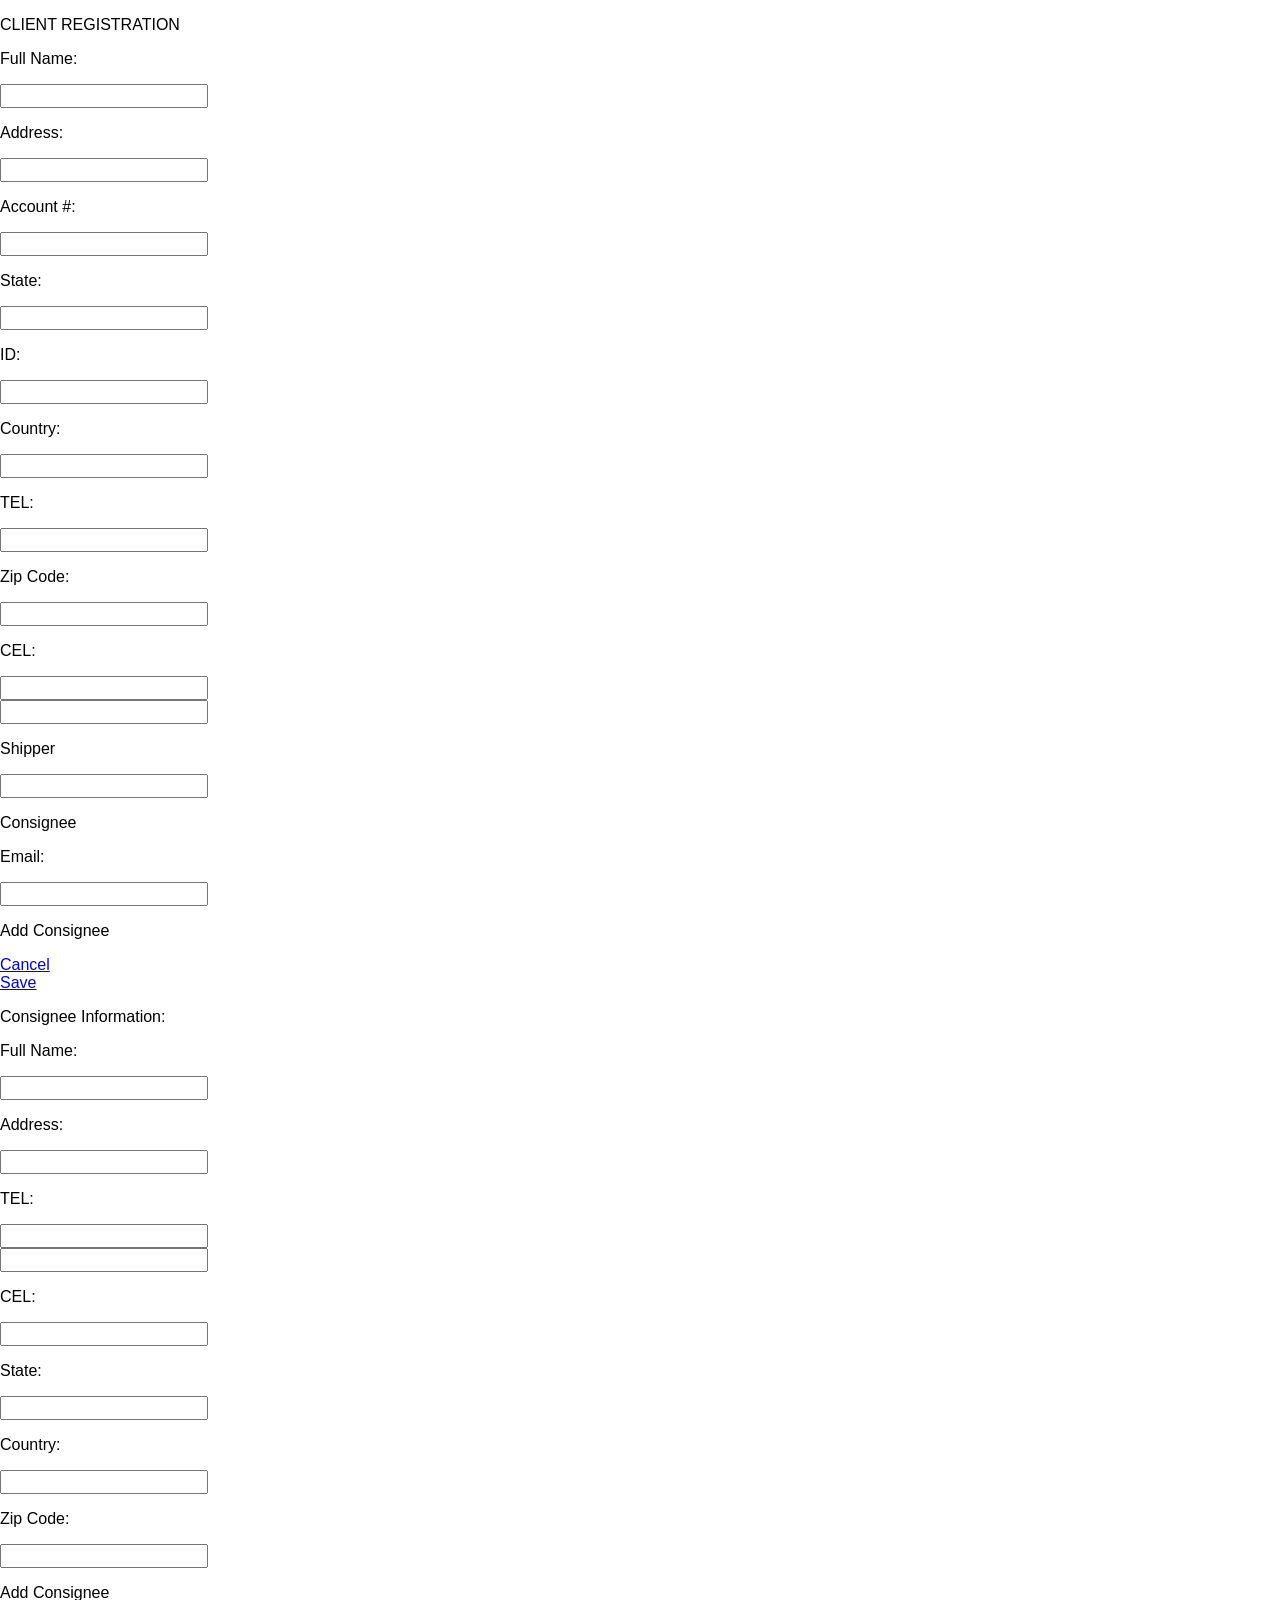
<file: public/newReceiptRegister/index.html>
<!DOCTYPE html>
<html>
	<head>
		<meta charset="UTF-8">
		<meta name="viewport" content="width=960">
		<link rel="stylesheet" type="text/css" href="https://fonts.googleapis.com/css?family=VT323|Jura|Nunito:400,700&amp;subset=all">
		<title>Page 1</title>
		<link rel="stylesheet" type="text/css" href="css/site.20150806195824.css">
		<!--[if lte IE 7]>
		<link rel="stylesheet" type="text/css" href="css/site.20150806195824-lteIE7.css">
		<![endif]-->
		<!--[if lte IE 8]>
		<link rel="stylesheet" type="text/css" href="css/site.20150806195824-lteIE8.css">
		<![endif]-->
		<!--[if gte IE 9]>
		<link rel="stylesheet" type="text/css" href="css/site.20150806195824-gteIE9.css">
		<![endif]-->
	</head>
	<body id="body">
		<div class="section">
			<div class="cont">
				<div class="colwrapper">
					<div class="cont-2">
						<div class="cont-3">
							<div class="cont-4">
								<div class="cont-5"><p class="para"><span class="font">CLIENT REGISTRATION</span></p></div>
							</div>
						</div>
						<div class="cont-6">
							<div class="colwrapper-2">
								<div class="cont-7">
									<div class="cont-8"><p class="para-2"><span class="font-2">Full Name:</span></p></div>
								</div>
							</div>
							<div class="colwrapper-3">
								<div class="cont-9">
									<input type="text" name="text" class="input">
								</div>
							</div>
							<div class="colwrapper-4">
								<div class="cont-10">
									<div class="cont-11"><p class="para-3"><span class="font-3">Address:</span></p></div>
								</div>
							</div>
							<div class="colwrapper-5">
								<div class="cont-12">
									<input type="text" name="text" class="input-2">
								</div>
							</div>
						</div>
						<div class="cont-13">
							<div class="colwrapper-6">
								<div class="cont-14">
									<div class="cont-15"><p class="para-4"><span class="font-4">Account #:</span></p></div>
								</div>
							</div>
							<div class="colwrapper-7">
								<div class="cont-16">
									<input type="text" name="text" class="input-3">
								</div>
							</div>
							<div class="colwrapper-8">
								<div class="cont-17"></div>
							</div>
							<div class="colwrapper-9">
								<div class="cont-18">
									<div class="cont-19"><p class="para-5"><span class="font-5">State:</span></p></div>
								</div>
							</div>
							<div class="colwrapper-10">
								<div class="cont-20">
									<input type="text" name="text" class="input-4">
								</div>
							</div>
						</div>
						<div class="cont-21">
							<div class="colwrapper-11">
								<div class="cont-22">
									<div class="cont-23"><p class="para-6"><span class="font-6">ID</span><span class="font-7">:</span></p></div>
								</div>
							</div>
							<div class="colwrapper-12">
								<div class="cont-24">
									<input type="text" name="text" class="input-5">
								</div>
							</div>
							<div class="colwrapper-13">
								<div class="cont-25">
									<div class="cont-26"><p class="para-7"><span class="font-8">Country</span><span class="font-9">:</span></p></div>
								</div>
							</div>
							<div class="colwrapper-14">
								<div class="cont-27">
									<input type="text" name="text" class="input-6">
								</div>
							</div>
						</div>
						<div class="cont-28">
							<div class="colwrapper-15">
								<div class="cont-29">
									<div class="cont-30"><p class="para-8"><span class="font-10">TEL:</span></p></div>
								</div>
							</div>
							<div class="colwrapper-16">
								<div class="cont-31">
									<input type="text" name="text" class="input-7">
								</div>
							</div>
							<div class="colwrapper-17">
								<div class="cont-32">
									<div class="cont-33"><p class="para-9"><span class="font-11">Zip Code</span><span class="font-12">:</span></p></div>
								</div>
							</div>
							<div class="colwrapper-18">
								<div class="cont-34">
									<input type="text" name="text" class="input-8">
								</div>
							</div>
						</div>
						<div class="cont-35">
							<div class="colwrapper-19">
								<div class="cont-36">
									<div class="cont-37"><p class="para-10"><span class="font-13">CEL:</span></p></div>
								</div>
							</div>
							<div class="colwrapper-20">
								<div class="cont-38">
									<input type="text" name="text" class="input-9">
								</div>
							</div>
							<div class="colwrapper-21">
								<div class="cont-39">
									<input type="text" name="text" class="input-10">
								</div>
							</div>
							<div class="colwrapper-22">
								<div class="cont-40">
									<div class="cont-41"><p class="para-11"><span class="font-14">Shipper</span></p></div>
								</div>
							</div>
							<div class="colwrapper-23">
								<div class="cont-42">
									<input type="text" name="text" class="input-11">
								</div>
							</div>
							<div class="colwrapper-24">
								<div class="cont-43">
									<div class="cont-44"><p class="para-12"><span class="font-15">Consignee</span></p></div>
								</div>
							</div>
						</div>
						<div class="cont-45">
							<div class="colwrapper-25">
								<div class="cont-46">
									<div class="cont-47"><p class="para-13"><span class="font-16">Email:</span></p></div>
								</div>
							</div>
							<div class="colwrapper-26">
								<div class="cont-48">
									<input type="text" name="text" class="input-12">
								</div>
							</div>
							<div class="colwrapper-27">
								<div class="cont-49">
									<div class="cont-50"><p class="para-14"><span class="font-17">Add Consignee</span></p></div>
								</div>
							</div>
						</div>
						<div class="cont-51">
							<div class="colwrapper-28">
								<div class="cont-52">
									<a class="button" href="index.html">Cancel</a>
								</div>
							</div>
							<div class="colwrapper-29">
								<div class="cont-53">
									<a class="button-2" href="index.html">Save</a>
								</div>
							</div>
						</div>
					</div>
					<div class="cont-54">
						<div class="cont-55">
							<div class="cont-56"><p class="para-15"><span class="font-18">Consignee Information:</span></p></div>
						</div>
						<div class="cont-57">
							<div class="colwrapper-30">
								<div class="cont-58">
									<div class="cont-59"><p class="para-16"><span class="font-19">Full Name:</span></p></div>
								</div>
							</div>
							<div class="colwrapper-31">
								<div class="cont-60">
									<input type="text" name="text" class="input-13">
								</div>
							</div>
							<div class="colwrapper-32">
								<div class="cont-61">
									<div class="cont-62"><p class="para-17"><span class="font-20">Address:</span></p></div>
								</div>
							</div>
							<div class="colwrapper-33">
								<div class="cont-63">
									<input type="text" name="text" class="input-14">
								</div>
							</div>
						</div>
						<div class="cont-64">
							<div class="colwrapper-34">
								<div class="cont-65">
									<div class="cont-66"><p class="para-18"><span class="font-21">TEL:</span></p></div>
								</div>
							</div>
							<div class="colwrapper-35">
								<div class="cont-67">
									<input type="text" name="text" class="input-15">
								</div>
							</div>
							<div class="colwrapper-36">
								<div class="cont-68">
									<input type="text" name="text" class="input-16">
								</div>
							</div>
						</div>
						<div class="cont-69">
							<div class="colwrapper-37">
								<div class="cont-70">
									<div class="cont-71"><p class="para-19"><span class="font-22">CEL:</span></p></div>
								</div>
							</div>
							<div class="colwrapper-38">
								<div class="cont-72">
									<input type="text" name="text" class="input-17">
								</div>
							</div>
							<div class="colwrapper-39">
								<div class="cont-73">
									<div class="cont-74"><p class="para-20"><span class="font-23">State:</span></p></div>
								</div>
							</div>
							<div class="colwrapper-40">
								<div class="cont-75">
									<input type="text" name="text" class="input-18">
								</div>
							</div>
						</div>
						<div class="cont-76">
							<div class="colwrapper-41">
								<div class="cont-77">
									<div class="cont-78"><p class="para-21"><span class="font-24">Country:</span></p></div>
								</div>
							</div>
							<div class="colwrapper-42">
								<div class="cont-79">
									<input type="text" name="text" class="input-19">
								</div>
							</div>
						</div>
						<div class="cont-80">
							<div class="colwrapper-43">
								<div class="cont-81">
									<div class="cont-82"><p class="para-22"><span class="font-25">Zip Code:</span></p></div>
								</div>
							</div>
							<div class="colwrapper-44">
								<div class="cont-83">
									<input type="text" name="text" class="input-20">
								</div>
							</div>
						</div>
						<div class="cont-84">
							<div class="cont-85"><p class="para-23"><span class="font-26">Add Consignee</span></p></div>
						</div>
					</div>
				</div>
			</div>
		</div>
		<script type="text/javascript">
			var androidBrowserVersion = RegExp(/Mozilla\/5\.0 \(Linux; .; Android ([\d.]+)/).exec(navigator.userAgent);
if(androidBrowserVersion && parseFloat(androidBrowserVersion[1]) < 5) { document.getElementsByTagName('body')[0].className+=' whitespacefix'; }
		</script>
	</body>
</html>
</file>
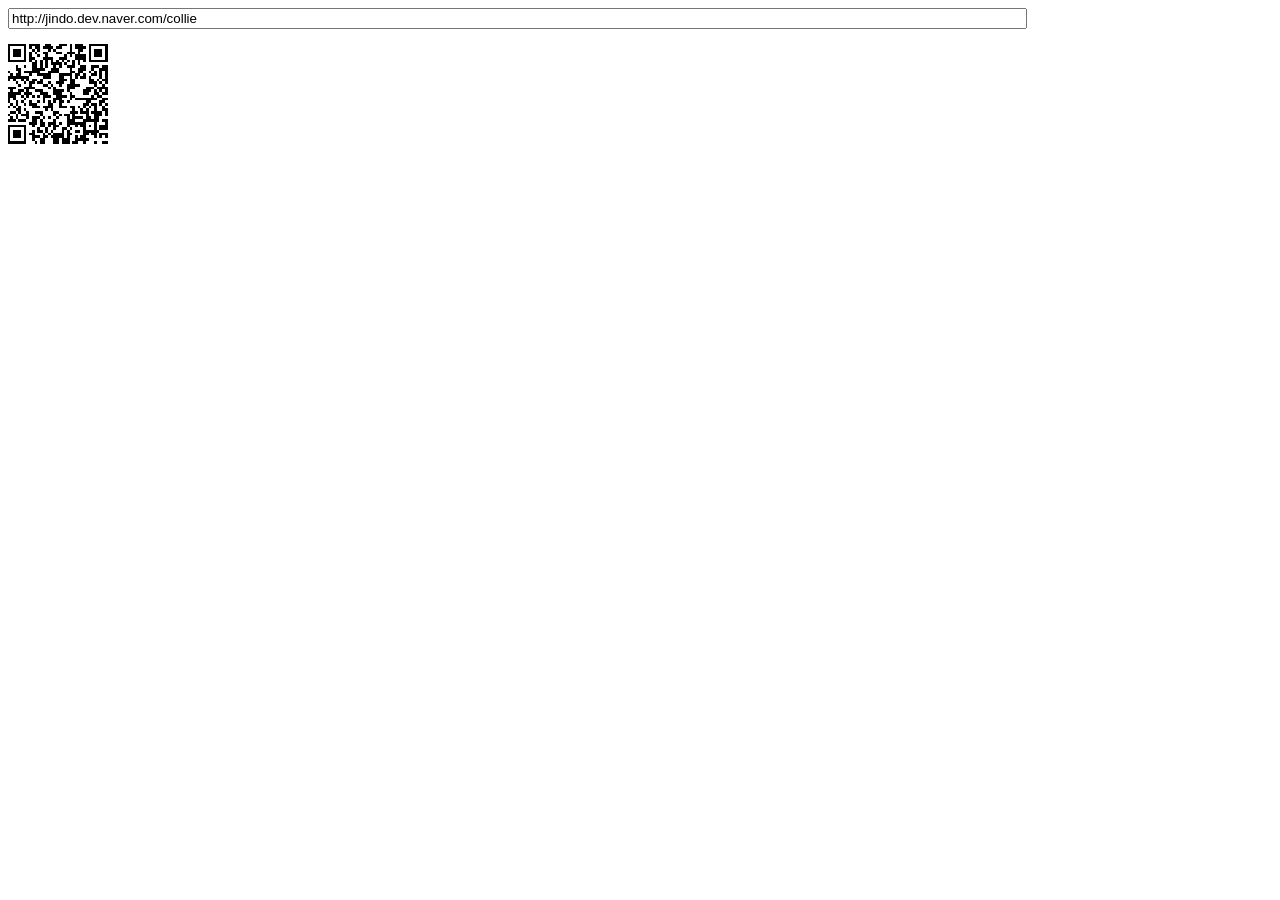
<file: public/cod/js/qrcode/index.html>
<!DOCTYPE html PUBLIC "-//W3C//DTD XHTML 1.0 Transitional//EN" "http://www.w3.org/TR/xhtml1/DTD/xhtml1-transitional.dtd">
<html xmlns="http://www.w3.org/1999/xhtml" xml:lang="ko" lang="ko">
<head>
<title>Cross-Browser QRCode generator for Javascript</title>
<meta http-equiv="Content-Type" content="text/html; charset=UTF-8" />
<meta name="viewport" content="width=device-width,initial-scale=1,user-scalable=no" />
<script type="text/javascript" src="jquery.min.js"></script>
<script type="text/javascript" src="qrcode.js"></script>
</head>
<body>
<input id="text" type="text" value="http://jindo.dev.naver.com/collie" style="width:80%" /><br />
<div id="qrcode" style="width:100px; height:100px; margin-top:15px;"></div>

<script type="text/javascript">
var qrcode = new QRCode(document.getElementById("qrcode"), {
	width : 100,
	height : 100
});

function makeCode () {		
	var elText = document.getElementById("text");
	
	if (!elText.value) {
		alert("Input a text");
		elText.focus();
		return;
	}
	
	qrcode.makeCode(elText.value);
}

makeCode();

$("#text").
	on("blur", function () {
		makeCode();
	}).
	on("keydown", function (e) {
		if (e.keyCode == 13) {
			makeCode();
		}
	});
</script>
</body>
</file>
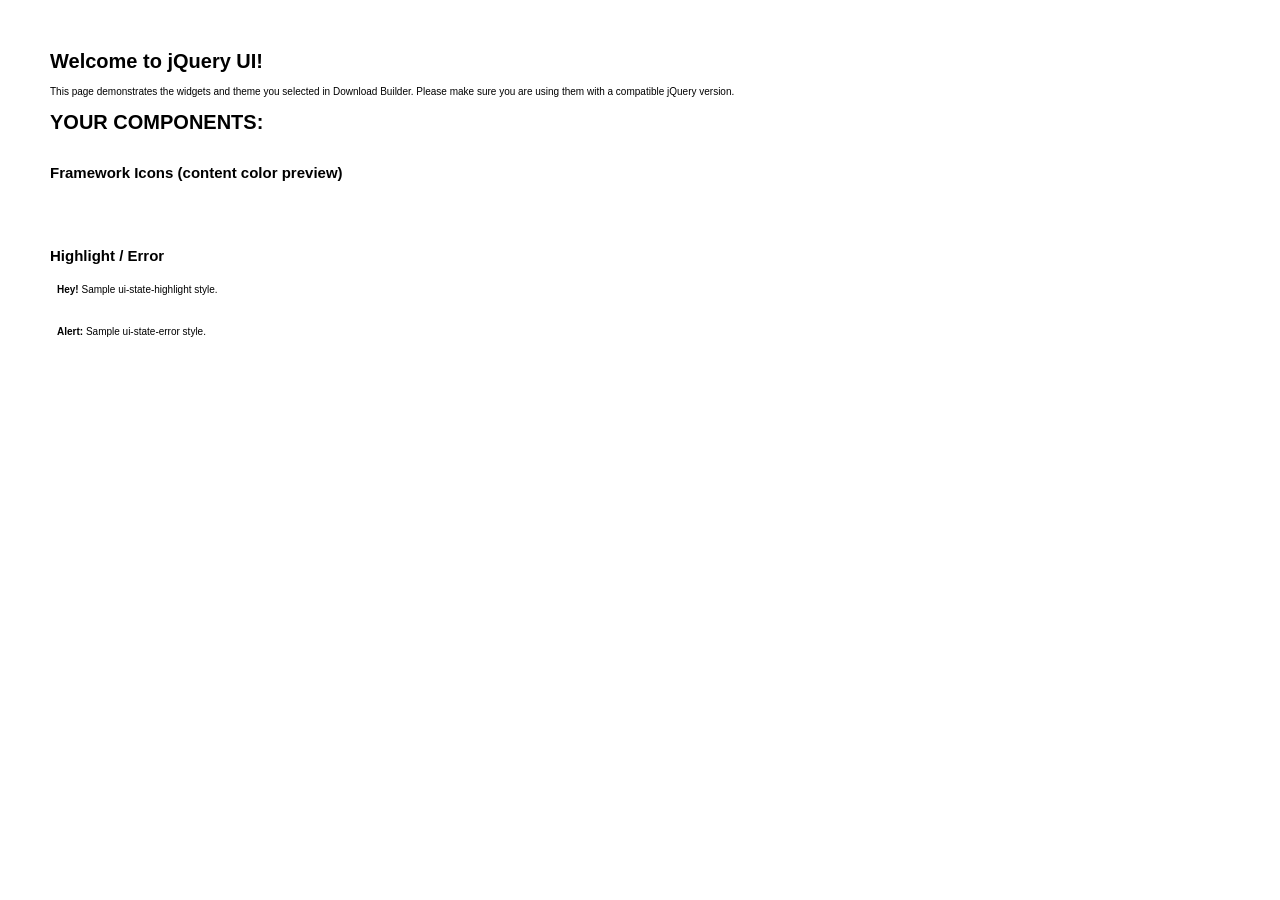
<file: public/assets/plugins/jquery-ui/base/index.html>
<!doctype html>
<html lang="us">
<head>
	<meta charset="utf-8">
	<title>jQuery UI Example Page</title>
	<link href="jquery-ui.css" rel="stylesheet">
	<style>
	body{
		font: 62.5% "Trebuchet MS", sans-serif;
		margin: 50px;
	}
	.demoHeaders {
		margin-top: 2em;
	}
	#dialog-link {
		padding: .4em 1em .4em 20px;
		text-decoration: none;
		position: relative;
	}
	#dialog-link span.ui-icon {
		margin: 0 5px 0 0;
		position: absolute;
		left: .2em;
		top: 50%;
		margin-top: -8px;
	}
	#icons {
		margin: 0;
		padding: 0;
	}
	#icons li {
		margin: 2px;
		position: relative;
		padding: 4px 0;
		cursor: pointer;
		float: left;
		list-style: none;
	}
	#icons span.ui-icon {
		float: left;
		margin: 0 4px;
	}
	.fakewindowcontain .ui-widget-overlay {
		position: absolute;
	}
	select {
		width: 200px;
	}
	</style>
</head>
<body>

<h1>Welcome to jQuery UI!</h1>

<div class="ui-widget">
	<p>This page demonstrates the widgets and theme you selected in Download Builder. Please make sure you are using them with a compatible jQuery version.</p>
</div>

<h1>YOUR COMPONENTS:</h1>












<h2 class="demoHeaders">Framework Icons (content color preview)</h2>
<ul id="icons" class="ui-widget ui-helper-clearfix">
	<li class="ui-state-default ui-corner-all" title=".ui-icon-carat-1-n"><span class="ui-icon ui-icon-carat-1-n"></span></li>
	<li class="ui-state-default ui-corner-all" title=".ui-icon-carat-1-ne"><span class="ui-icon ui-icon-carat-1-ne"></span></li>
	<li class="ui-state-default ui-corner-all" title=".ui-icon-carat-1-e"><span class="ui-icon ui-icon-carat-1-e"></span></li>
	<li class="ui-state-default ui-corner-all" title=".ui-icon-carat-1-se"><span class="ui-icon ui-icon-carat-1-se"></span></li>
	<li class="ui-state-default ui-corner-all" title=".ui-icon-carat-1-s"><span class="ui-icon ui-icon-carat-1-s"></span></li>
	<li class="ui-state-default ui-corner-all" title=".ui-icon-carat-1-sw"><span class="ui-icon ui-icon-carat-1-sw"></span></li>
	<li class="ui-state-default ui-corner-all" title=".ui-icon-carat-1-w"><span class="ui-icon ui-icon-carat-1-w"></span></li>
	<li class="ui-state-default ui-corner-all" title=".ui-icon-carat-1-nw"><span class="ui-icon ui-icon-carat-1-nw"></span></li>
	<li class="ui-state-default ui-corner-all" title=".ui-icon-carat-2-n-s"><span class="ui-icon ui-icon-carat-2-n-s"></span></li>
	<li class="ui-state-default ui-corner-all" title=".ui-icon-carat-2-e-w"><span class="ui-icon ui-icon-carat-2-e-w"></span></li>
	<li class="ui-state-default ui-corner-all" title=".ui-icon-triangle-1-n"><span class="ui-icon ui-icon-triangle-1-n"></span></li>
	<li class="ui-state-default ui-corner-all" title=".ui-icon-triangle-1-ne"><span class="ui-icon ui-icon-triangle-1-ne"></span></li>
	<li class="ui-state-default ui-corner-all" title=".ui-icon-triangle-1-e"><span class="ui-icon ui-icon-triangle-1-e"></span></li>
	<li class="ui-state-default ui-corner-all" title=".ui-icon-triangle-1-se"><span class="ui-icon ui-icon-triangle-1-se"></span></li>
	<li class="ui-state-default ui-corner-all" title=".ui-icon-triangle-1-s"><span class="ui-icon ui-icon-triangle-1-s"></span></li>
	<li class="ui-state-default ui-corner-all" title=".ui-icon-triangle-1-sw"><span class="ui-icon ui-icon-triangle-1-sw"></span></li>
	<li class="ui-state-default ui-corner-all" title=".ui-icon-triangle-1-w"><span class="ui-icon ui-icon-triangle-1-w"></span></li>
	<li class="ui-state-default ui-corner-all" title=".ui-icon-triangle-1-nw"><span class="ui-icon ui-icon-triangle-1-nw"></span></li>
	<li class="ui-state-default ui-corner-all" title=".ui-icon-triangle-2-n-s"><span class="ui-icon ui-icon-triangle-2-n-s"></span></li>
	<li class="ui-state-default ui-corner-all" title=".ui-icon-triangle-2-e-w"><span class="ui-icon ui-icon-triangle-2-e-w"></span></li>
	<li class="ui-state-default ui-corner-all" title=".ui-icon-arrow-1-n"><span class="ui-icon ui-icon-arrow-1-n"></span></li>
	<li class="ui-state-default ui-corner-all" title=".ui-icon-arrow-1-ne"><span class="ui-icon ui-icon-arrow-1-ne"></span></li>
	<li class="ui-state-default ui-corner-all" title=".ui-icon-arrow-1-e"><span class="ui-icon ui-icon-arrow-1-e"></span></li>
	<li class="ui-state-default ui-corner-all" title=".ui-icon-arrow-1-se"><span class="ui-icon ui-icon-arrow-1-se"></span></li>
	<li class="ui-state-default ui-corner-all" title=".ui-icon-arrow-1-s"><span class="ui-icon ui-icon-arrow-1-s"></span></li>
	<li class="ui-state-default ui-corner-all" title=".ui-icon-arrow-1-sw"><span class="ui-icon ui-icon-arrow-1-sw"></span></li>
	<li class="ui-state-default ui-corner-all" title=".ui-icon-arrow-1-w"><span class="ui-icon ui-icon-arrow-1-w"></span></li>
	<li class="ui-state-default ui-corner-all" title=".ui-icon-arrow-1-nw"><span class="ui-icon ui-icon-arrow-1-nw"></span></li>
	<li class="ui-state-default ui-corner-all" title=".ui-icon-arrow-2-n-s"><span class="ui-icon ui-icon-arrow-2-n-s"></span></li>
	<li class="ui-state-default ui-corner-all" title=".ui-icon-arrow-2-ne-sw"><span class="ui-icon ui-icon-arrow-2-ne-sw"></span></li>
	<li class="ui-state-default ui-corner-all" title=".ui-icon-arrow-2-e-w"><span class="ui-icon ui-icon-arrow-2-e-w"></span></li>
	<li class="ui-state-default ui-corner-all" title=".ui-icon-arrow-2-se-nw"><span class="ui-icon ui-icon-arrow-2-se-nw"></span></li>
	<li class="ui-state-default ui-corner-all" title=".ui-icon-arrowstop-1-n"><span class="ui-icon ui-icon-arrowstop-1-n"></span></li>
	<li class="ui-state-default ui-corner-all" title=".ui-icon-arrowstop-1-e"><span class="ui-icon ui-icon-arrowstop-1-e"></span></li>
	<li class="ui-state-default ui-corner-all" title=".ui-icon-arrowstop-1-s"><span class="ui-icon ui-icon-arrowstop-1-s"></span></li>
	<li class="ui-state-default ui-corner-all" title=".ui-icon-arrowstop-1-w"><span class="ui-icon ui-icon-arrowstop-1-w"></span></li>
	<li class="ui-state-default ui-corner-all" title=".ui-icon-arrowthick-1-n"><span class="ui-icon ui-icon-arrowthick-1-n"></span></li>
	<li class="ui-state-default ui-corner-all" title=".ui-icon-arrowthick-1-ne"><span class="ui-icon ui-icon-arrowthick-1-ne"></span></li>
	<li class="ui-state-default ui-corner-all" title=".ui-icon-arrowthick-1-e"><span class="ui-icon ui-icon-arrowthick-1-e"></span></li>
	<li class="ui-state-default ui-corner-all" title=".ui-icon-arrowthick-1-se"><span class="ui-icon ui-icon-arrowthick-1-se"></span></li>
	<li class="ui-state-default ui-corner-all" title=".ui-icon-arrowthick-1-s"><span class="ui-icon ui-icon-arrowthick-1-s"></span></li>
	<li class="ui-state-default ui-corner-all" title=".ui-icon-arrowthick-1-sw"><span class="ui-icon ui-icon-arrowthick-1-sw"></span></li>
	<li class="ui-state-default ui-corner-all" title=".ui-icon-arrowthick-1-w"><span class="ui-icon ui-icon-arrowthick-1-w"></span></li>
	<li class="ui-state-default ui-corner-all" title=".ui-icon-arrowthick-1-nw"><span class="ui-icon ui-icon-arrowthick-1-nw"></span></li>
	<li class="ui-state-default ui-corner-all" title=".ui-icon-arrowthick-2-n-s"><span class="ui-icon ui-icon-arrowthick-2-n-s"></span></li>
	<li class="ui-state-default ui-corner-all" title=".ui-icon-arrowthick-2-ne-sw"><span class="ui-icon ui-icon-arrowthick-2-ne-sw"></span></li>
	<li class="ui-state-default ui-corner-all" title=".ui-icon-arrowthick-2-e-w"><span class="ui-icon ui-icon-arrowthick-2-e-w"></span></li>
	<li class="ui-state-default ui-corner-all" title=".ui-icon-arrowthick-2-se-nw"><span class="ui-icon ui-icon-arrowthick-2-se-nw"></span></li>
	<li class="ui-state-default ui-corner-all" title=".ui-icon-arrowthickstop-1-n"><span class="ui-icon ui-icon-arrowthickstop-1-n"></span></li>
	<li class="ui-state-default ui-corner-all" title=".ui-icon-arrowthickstop-1-e"><span class="ui-icon ui-icon-arrowthickstop-1-e"></span></li>
	<li class="ui-state-default ui-corner-all" title=".ui-icon-arrowthickstop-1-s"><span class="ui-icon ui-icon-arrowthickstop-1-s"></span></li>
	<li class="ui-state-default ui-corner-all" title=".ui-icon-arrowthickstop-1-w"><span class="ui-icon ui-icon-arrowthickstop-1-w"></span></li>
	<li class="ui-state-default ui-corner-all" title=".ui-icon-arrowreturnthick-1-w"><span class="ui-icon ui-icon-arrowreturnthick-1-w"></span></li>
	<li class="ui-state-default ui-corner-all" title=".ui-icon-arrowreturnthick-1-n"><span class="ui-icon ui-icon-arrowreturnthick-1-n"></span></li>
	<li class="ui-state-default ui-corner-all" title=".ui-icon-arrowreturnthick-1-e"><span class="ui-icon ui-icon-arrowreturnthick-1-e"></span></li>
	<li class="ui-state-default ui-corner-all" title=".ui-icon-arrowreturnthick-1-s"><span class="ui-icon ui-icon-arrowreturnthick-1-s"></span></li>
	<li class="ui-state-default ui-corner-all" title=".ui-icon-arrowreturn-1-w"><span class="ui-icon ui-icon-arrowreturn-1-w"></span></li>
	<li class="ui-state-default ui-corner-all" title=".ui-icon-arrowreturn-1-n"><span class="ui-icon ui-icon-arrowreturn-1-n"></span></li>
	<li class="ui-state-default ui-corner-all" title=".ui-icon-arrowreturn-1-e"><span class="ui-icon ui-icon-arrowreturn-1-e"></span></li>
	<li class="ui-state-default ui-corner-all" title=".ui-icon-arrowreturn-1-s"><span class="ui-icon ui-icon-arrowreturn-1-s"></span></li>
	<li class="ui-state-default ui-corner-all" title=".ui-icon-arrowrefresh-1-w"><span class="ui-icon ui-icon-arrowrefresh-1-w"></span></li>
	<li class="ui-state-default ui-corner-all" title=".ui-icon-arrowrefresh-1-n"><span class="ui-icon ui-icon-arrowrefresh-1-n"></span></li>
	<li class="ui-state-default ui-corner-all" title=".ui-icon-arrowrefresh-1-e"><span class="ui-icon ui-icon-arrowrefresh-1-e"></span></li>
	<li class="ui-state-default ui-corner-all" title=".ui-icon-arrowrefresh-1-s"><span class="ui-icon ui-icon-arrowrefresh-1-s"></span></li>
	<li class="ui-state-default ui-corner-all" title=".ui-icon-arrow-4"><span class="ui-icon ui-icon-arrow-4"></span></li>
	<li class="ui-state-default ui-corner-all" title=".ui-icon-arrow-4-diag"><span class="ui-icon ui-icon-arrow-4-diag"></span></li>
	<li class="ui-state-default ui-corner-all" title=".ui-icon-extlink"><span class="ui-icon ui-icon-extlink"></span></li>
	<li class="ui-state-default ui-corner-all" title=".ui-icon-newwin"><span class="ui-icon ui-icon-newwin"></span></li>
	<li class="ui-state-default ui-corner-all" title=".ui-icon-refresh"><span class="ui-icon ui-icon-refresh"></span></li>
	<li class="ui-state-default ui-corner-all" title=".ui-icon-shuffle"><span class="ui-icon ui-icon-shuffle"></span></li>
	<li class="ui-state-default ui-corner-all" title=".ui-icon-transfer-e-w"><span class="ui-icon ui-icon-transfer-e-w"></span></li>
	<li class="ui-state-default ui-corner-all" title=".ui-icon-transferthick-e-w"><span class="ui-icon ui-icon-transferthick-e-w"></span></li>
	<li class="ui-state-default ui-corner-all" title=".ui-icon-folder-collapsed"><span class="ui-icon ui-icon-folder-collapsed"></span></li>
	<li class="ui-state-default ui-corner-all" title=".ui-icon-folder-open"><span class="ui-icon ui-icon-folder-open"></span></li>
	<li class="ui-state-default ui-corner-all" title=".ui-icon-document"><span class="ui-icon ui-icon-document"></span></li>
	<li class="ui-state-default ui-corner-all" title=".ui-icon-document-b"><span class="ui-icon ui-icon-document-b"></span></li>
	<li class="ui-state-default ui-corner-all" title=".ui-icon-note"><span class="ui-icon ui-icon-note"></span></li>
	<li class="ui-state-default ui-corner-all" title=".ui-icon-mail-closed"><span class="ui-icon ui-icon-mail-closed"></span></li>
	<li class="ui-state-default ui-corner-all" title=".ui-icon-mail-open"><span class="ui-icon ui-icon-mail-open"></span></li>
	<li class="ui-state-default ui-corner-all" title=".ui-icon-suitcase"><span class="ui-icon ui-icon-suitcase"></span></li>
	<li class="ui-state-default ui-corner-all" title=".ui-icon-comment"><span class="ui-icon ui-icon-comment"></span></li>
	<li class="ui-state-default ui-corner-all" title=".ui-icon-person"><span class="ui-icon ui-icon-person"></span></li>
	<li class="ui-state-default ui-corner-all" title=".ui-icon-print"><span class="ui-icon ui-icon-print"></span></li>
	<li class="ui-state-default ui-corner-all" title=".ui-icon-trash"><span class="ui-icon ui-icon-trash"></span></li>
	<li class="ui-state-default ui-corner-all" title=".ui-icon-locked"><span class="ui-icon ui-icon-locked"></span></li>
	<li class="ui-state-default ui-corner-all" title=".ui-icon-unlocked"><span class="ui-icon ui-icon-unlocked"></span></li>
	<li class="ui-state-default ui-corner-all" title=".ui-icon-bookmark"><span class="ui-icon ui-icon-bookmark"></span></li>
	<li class="ui-state-default ui-corner-all" title=".ui-icon-tag"><span class="ui-icon ui-icon-tag"></span></li>
	<li class="ui-state-default ui-corner-all" title=".ui-icon-home"><span class="ui-icon ui-icon-home"></span></li>
	<li class="ui-state-default ui-corner-all" title=".ui-icon-flag"><span class="ui-icon ui-icon-flag"></span></li>
	<li class="ui-state-default ui-corner-all" title=".ui-icon-calculator"><span class="ui-icon ui-icon-calculator"></span></li>
	<li class="ui-state-default ui-corner-all" title=".ui-icon-cart"><span class="ui-icon ui-icon-cart"></span></li>
	<li class="ui-state-default ui-corner-all" title=".ui-icon-pencil"><span class="ui-icon ui-icon-pencil"></span></li>
	<li class="ui-state-default ui-corner-all" title=".ui-icon-clock"><span class="ui-icon ui-icon-clock"></span></li>
	<li class="ui-state-default ui-corner-all" title=".ui-icon-disk"><span class="ui-icon ui-icon-disk"></span></li>
	<li class="ui-state-default ui-corner-all" title=".ui-icon-calendar"><span class="ui-icon ui-icon-calendar"></span></li>
	<li class="ui-state-default ui-corner-all" title=".ui-icon-zoomin"><span class="ui-icon ui-icon-zoomin"></span></li>
	<li class="ui-state-default ui-corner-all" title=".ui-icon-zoomout"><span class="ui-icon ui-icon-zoomout"></span></li>
	<li class="ui-state-default ui-corner-all" title=".ui-icon-search"><span class="ui-icon ui-icon-search"></span></li>
	<li class="ui-state-default ui-corner-all" title=".ui-icon-wrench"><span class="ui-icon ui-icon-wrench"></span></li>
	<li class="ui-state-default ui-corner-all" title=".ui-icon-gear"><span class="ui-icon ui-icon-gear"></span></li>
	<li class="ui-state-default ui-corner-all" title=".ui-icon-heart"><span class="ui-icon ui-icon-heart"></span></li>
	<li class="ui-state-default ui-corner-all" title=".ui-icon-star"><span class="ui-icon ui-icon-star"></span></li>
	<li class="ui-state-default ui-corner-all" title=".ui-icon-link"><span class="ui-icon ui-icon-link"></span></li>
	<li class="ui-state-default ui-corner-all" title=".ui-icon-cancel"><span class="ui-icon ui-icon-cancel"></span></li>
	<li class="ui-state-default ui-corner-all" title=".ui-icon-plus"><span class="ui-icon ui-icon-plus"></span></li>
	<li class="ui-state-default ui-corner-all" title=".ui-icon-plusthick"><span class="ui-icon ui-icon-plusthick"></span></li>
	<li class="ui-state-default ui-corner-all" title=".ui-icon-minus"><span class="ui-icon ui-icon-minus"></span></li>
	<li class="ui-state-default ui-corner-all" title=".ui-icon-minusthick"><span class="ui-icon ui-icon-minusthick"></span></li>
	<li class="ui-state-default ui-corner-all" title=".ui-icon-close"><span class="ui-icon ui-icon-close"></span></li>
	<li class="ui-state-default ui-corner-all" title=".ui-icon-closethick"><span class="ui-icon ui-icon-closethick"></span></li>
	<li class="ui-state-default ui-corner-all" title=".ui-icon-key"><span class="ui-icon ui-icon-key"></span></li>
	<li class="ui-state-default ui-corner-all" title=".ui-icon-lightbulb"><span class="ui-icon ui-icon-lightbulb"></span></li>
	<li class="ui-state-default ui-corner-all" title=".ui-icon-scissors"><span class="ui-icon ui-icon-scissors"></span></li>
	<li class="ui-state-default ui-corner-all" title=".ui-icon-clipboard"><span class="ui-icon ui-icon-clipboard"></span></li>
	<li class="ui-state-default ui-corner-all" title=".ui-icon-copy"><span class="ui-icon ui-icon-copy"></span></li>
	<li class="ui-state-default ui-corner-all" title=".ui-icon-contact"><span class="ui-icon ui-icon-contact"></span></li>
	<li class="ui-state-default ui-corner-all" title=".ui-icon-image"><span class="ui-icon ui-icon-image"></span></li>
	<li class="ui-state-default ui-corner-all" title=".ui-icon-video"><span class="ui-icon ui-icon-video"></span></li>
	<li class="ui-state-default ui-corner-all" title=".ui-icon-script"><span class="ui-icon ui-icon-script"></span></li>
	<li class="ui-state-default ui-corner-all" title=".ui-icon-alert"><span class="ui-icon ui-icon-alert"></span></li>
	<li class="ui-state-default ui-corner-all" title=".ui-icon-info"><span class="ui-icon ui-icon-info"></span></li>
	<li class="ui-state-default ui-corner-all" title=".ui-icon-notice"><span class="ui-icon ui-icon-notice"></span></li>
	<li class="ui-state-default ui-corner-all" title=".ui-icon-help"><span class="ui-icon ui-icon-help"></span></li>
	<li class="ui-state-default ui-corner-all" title=".ui-icon-check"><span class="ui-icon ui-icon-check"></span></li>
	<li class="ui-state-default ui-corner-all" title=".ui-icon-bullet"><span class="ui-icon ui-icon-bullet"></span></li>
	<li class="ui-state-default ui-corner-all" title=".ui-icon-radio-off"><span class="ui-icon ui-icon-radio-off"></span></li>
	<li class="ui-state-default ui-corner-all" title=".ui-icon-radio-on"><span class="ui-icon ui-icon-radio-on"></span></li>
	<li class="ui-state-default ui-corner-all" title=".ui-icon-pin-w"><span class="ui-icon ui-icon-pin-w"></span></li>
	<li class="ui-state-default ui-corner-all" title=".ui-icon-pin-s"><span class="ui-icon ui-icon-pin-s"></span></li>
	<li class="ui-state-default ui-corner-all" title=".ui-icon-play"><span class="ui-icon ui-icon-play"></span></li>
	<li class="ui-state-default ui-corner-all" title=".ui-icon-pause"><span class="ui-icon ui-icon-pause"></span></li>
	<li class="ui-state-default ui-corner-all" title=".ui-icon-seek-next"><span class="ui-icon ui-icon-seek-next"></span></li>
	<li class="ui-state-default ui-corner-all" title=".ui-icon-seek-prev"><span class="ui-icon ui-icon-seek-prev"></span></li>
	<li class="ui-state-default ui-corner-all" title=".ui-icon-seek-end"><span class="ui-icon ui-icon-seek-end"></span></li>
	<li class="ui-state-default ui-corner-all" title=".ui-icon-seek-first"><span class="ui-icon ui-icon-seek-first"></span></li>
	<li class="ui-state-default ui-corner-all" title=".ui-icon-stop"><span class="ui-icon ui-icon-stop"></span></li>
	<li class="ui-state-default ui-corner-all" title=".ui-icon-eject"><span class="ui-icon ui-icon-eject"></span></li>
	<li class="ui-state-default ui-corner-all" title=".ui-icon-volume-off"><span class="ui-icon ui-icon-volume-off"></span></li>
	<li class="ui-state-default ui-corner-all" title=".ui-icon-volume-on"><span class="ui-icon ui-icon-volume-on"></span></li>
	<li class="ui-state-default ui-corner-all" title=".ui-icon-power"><span class="ui-icon ui-icon-power"></span></li>
	<li class="ui-state-default ui-corner-all" title=".ui-icon-signal-diag"><span class="ui-icon ui-icon-signal-diag"></span></li>
	<li class="ui-state-default ui-corner-all" title=".ui-icon-signal"><span class="ui-icon ui-icon-signal"></span></li>
	<li class="ui-state-default ui-corner-all" title=".ui-icon-battery-0"><span class="ui-icon ui-icon-battery-0"></span></li>
	<li class="ui-state-default ui-corner-all" title=".ui-icon-battery-1"><span class="ui-icon ui-icon-battery-1"></span></li>
	<li class="ui-state-default ui-corner-all" title=".ui-icon-battery-2"><span class="ui-icon ui-icon-battery-2"></span></li>
	<li class="ui-state-default ui-corner-all" title=".ui-icon-battery-3"><span class="ui-icon ui-icon-battery-3"></span></li>
	<li class="ui-state-default ui-corner-all" title=".ui-icon-circle-plus"><span class="ui-icon ui-icon-circle-plus"></span></li>
	<li class="ui-state-default ui-corner-all" title=".ui-icon-circle-minus"><span class="ui-icon ui-icon-circle-minus"></span></li>
	<li class="ui-state-default ui-corner-all" title=".ui-icon-circle-close"><span class="ui-icon ui-icon-circle-close"></span></li>
	<li class="ui-state-default ui-corner-all" title=".ui-icon-circle-triangle-e"><span class="ui-icon ui-icon-circle-triangle-e"></span></li>
	<li class="ui-state-default ui-corner-all" title=".ui-icon-circle-triangle-s"><span class="ui-icon ui-icon-circle-triangle-s"></span></li>
	<li class="ui-state-default ui-corner-all" title=".ui-icon-circle-triangle-w"><span class="ui-icon ui-icon-circle-triangle-w"></span></li>
	<li class="ui-state-default ui-corner-all" title=".ui-icon-circle-triangle-n"><span class="ui-icon ui-icon-circle-triangle-n"></span></li>
	<li class="ui-state-default ui-corner-all" title=".ui-icon-circle-arrow-e"><span class="ui-icon ui-icon-circle-arrow-e"></span></li>
	<li class="ui-state-default ui-corner-all" title=".ui-icon-circle-arrow-s"><span class="ui-icon ui-icon-circle-arrow-s"></span></li>
	<li class="ui-state-default ui-corner-all" title=".ui-icon-circle-arrow-w"><span class="ui-icon ui-icon-circle-arrow-w"></span></li>
	<li class="ui-state-default ui-corner-all" title=".ui-icon-circle-arrow-n"><span class="ui-icon ui-icon-circle-arrow-n"></span></li>
	<li class="ui-state-default ui-corner-all" title=".ui-icon-circle-zoomin"><span class="ui-icon ui-icon-circle-zoomin"></span></li>
	<li class="ui-state-default ui-corner-all" title=".ui-icon-circle-zoomout"><span class="ui-icon ui-icon-circle-zoomout"></span></li>
	<li class="ui-state-default ui-corner-all" title=".ui-icon-circle-check"><span class="ui-icon ui-icon-circle-check"></span></li>
	<li class="ui-state-default ui-corner-all" title=".ui-icon-circlesmall-plus"><span class="ui-icon ui-icon-circlesmall-plus"></span></li>
	<li class="ui-state-default ui-corner-all" title=".ui-icon-circlesmall-minus"><span class="ui-icon ui-icon-circlesmall-minus"></span></li>
	<li class="ui-state-default ui-corner-all" title=".ui-icon-circlesmall-close"><span class="ui-icon ui-icon-circlesmall-close"></span></li>
	<li class="ui-state-default ui-corner-all" title=".ui-icon-squaresmall-plus"><span class="ui-icon ui-icon-squaresmall-plus"></span></li>
	<li class="ui-state-default ui-corner-all" title=".ui-icon-squaresmall-minus"><span class="ui-icon ui-icon-squaresmall-minus"></span></li>
	<li class="ui-state-default ui-corner-all" title=".ui-icon-squaresmall-close"><span class="ui-icon ui-icon-squaresmall-close"></span></li>
	<li class="ui-state-default ui-corner-all" title=".ui-icon-grip-dotted-vertical"><span class="ui-icon ui-icon-grip-dotted-vertical"></span></li>
	<li class="ui-state-default ui-corner-all" title=".ui-icon-grip-dotted-horizontal"><span class="ui-icon ui-icon-grip-dotted-horizontal"></span></li>
	<li class="ui-state-default ui-corner-all" title=".ui-icon-grip-solid-vertical"><span class="ui-icon ui-icon-grip-solid-vertical"></span></li>
	<li class="ui-state-default ui-corner-all" title=".ui-icon-grip-solid-horizontal"><span class="ui-icon ui-icon-grip-solid-horizontal"></span></li>
	<li class="ui-state-default ui-corner-all" title=".ui-icon-gripsmall-diagonal-se"><span class="ui-icon ui-icon-gripsmall-diagonal-se"></span></li>
	<li class="ui-state-default ui-corner-all" title=".ui-icon-grip-diagonal-se"><span class="ui-icon ui-icon-grip-diagonal-se"></span></li>
</ul>















<!-- Highlight / Error -->
<h2 class="demoHeaders">Highlight / Error</h2>
<div class="ui-widget">
	<div class="ui-state-highlight ui-corner-all" style="margin-top: 20px; padding: 0 .7em;">
		<p><span class="ui-icon ui-icon-info" style="float: left; margin-right: .3em;"></span>
		<strong>Hey!</strong> Sample ui-state-highlight style.</p>
	</div>
</div>
<br>
<div class="ui-widget">
	<div class="ui-state-error ui-corner-all" style="padding: 0 .7em;">
		<p><span class="ui-icon ui-icon-alert" style="float: left; margin-right: .3em;"></span>
		<strong>Alert:</strong> Sample ui-state-error style.</p>
	</div>
</div>

<script src="external/jquery/jquery.js"></script>
<script src="jquery-ui.js"></script>
<script>
























// Hover states on the static widgets
$( "#dialog-link, #icons li" ).hover(
	function() {
		$( this ).addClass( "ui-state-hover" );
	},
	function() {
		$( this ).removeClass( "ui-state-hover" );
	}
);
</script>
</body>
</html>
</file>
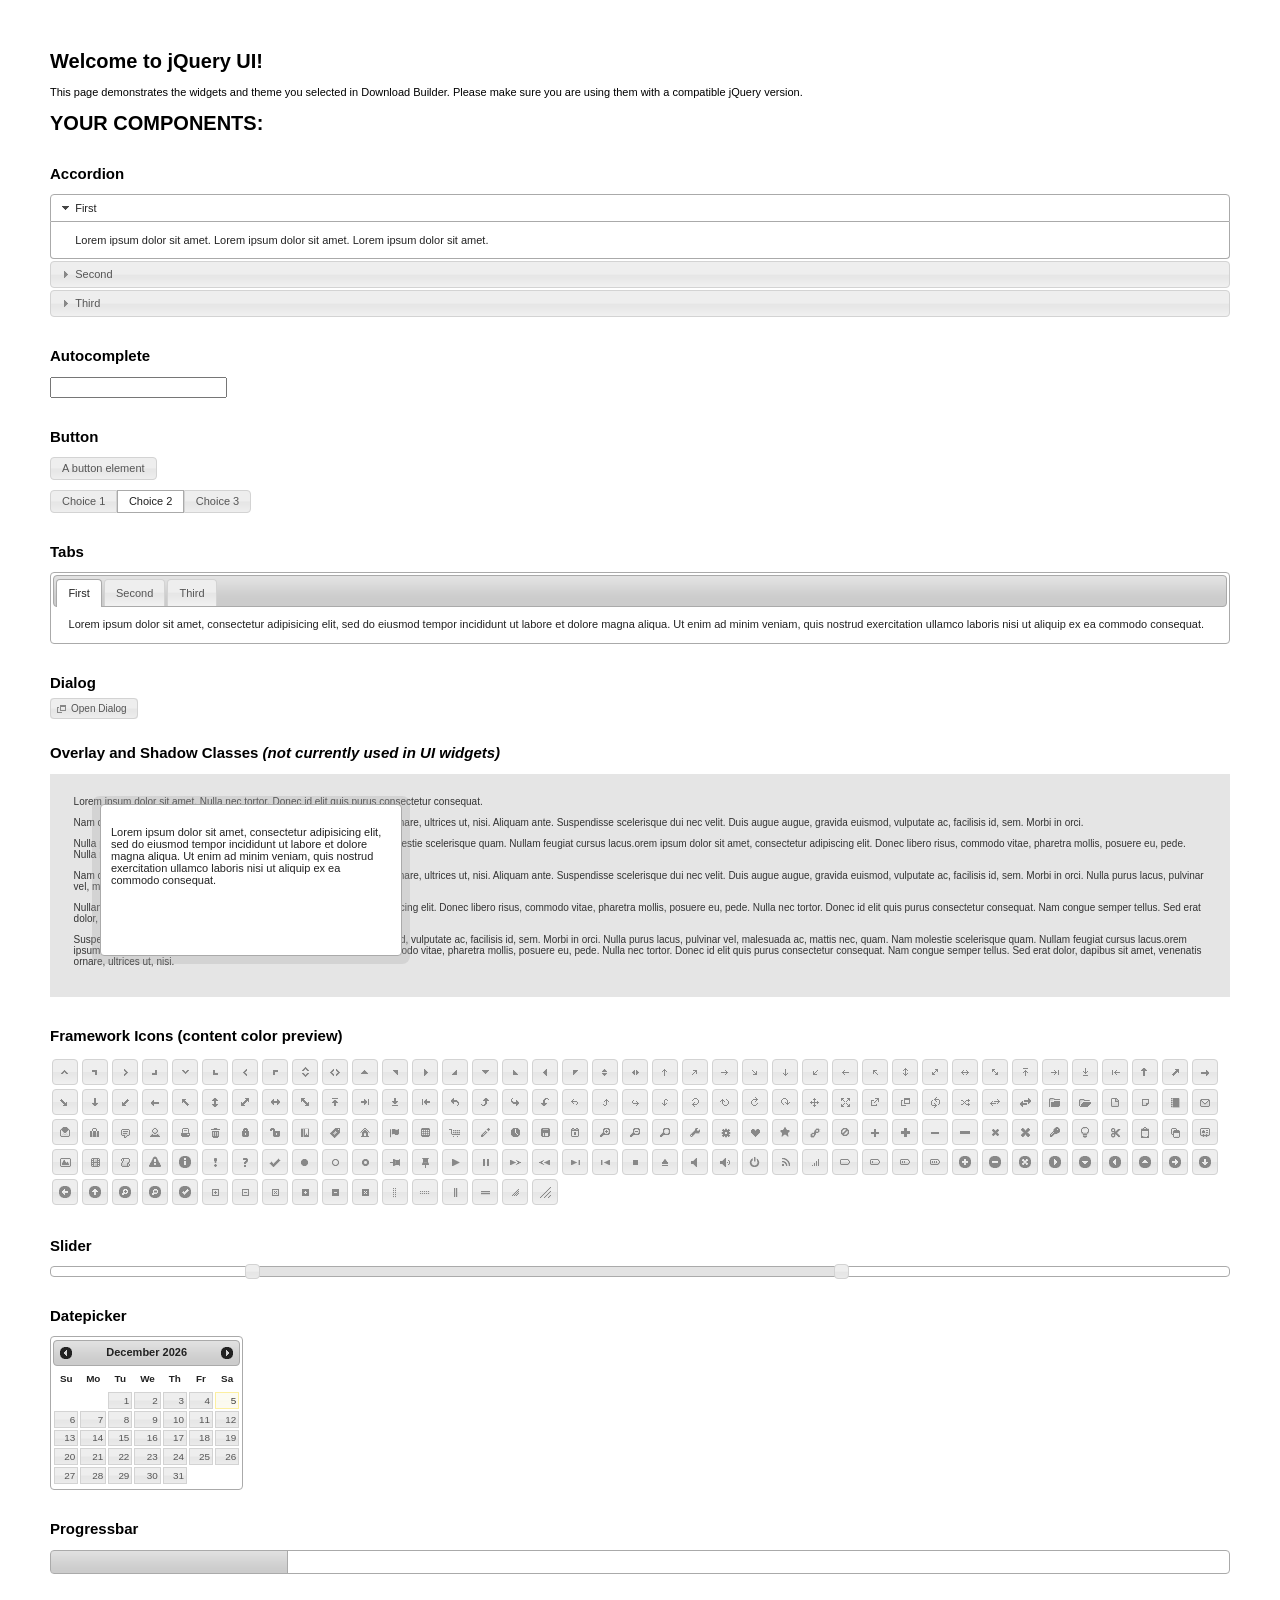
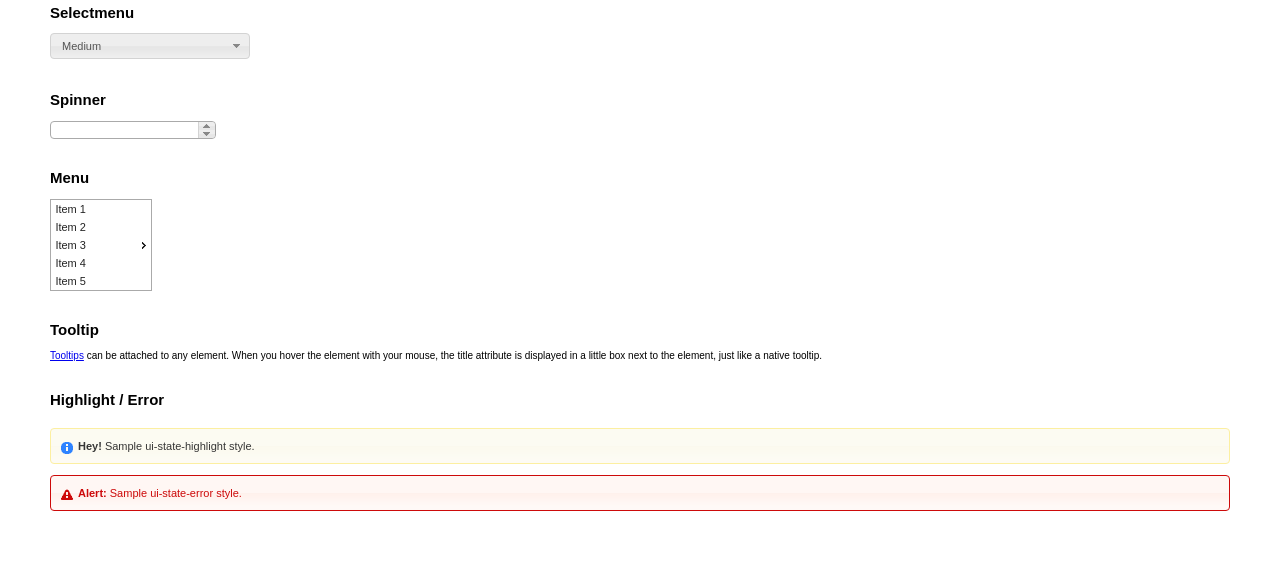
<file: public/assets/plugins/jquery-ui/smoothness/index.html>
<!doctype html>
<html lang="us">
<head>
	<meta charset="utf-8">
	<title>jQuery UI Example Page</title>
	<link href="jquery-ui.css" rel="stylesheet">
	<style>
	body{
		font: 62.5% "Trebuchet MS", sans-serif;
		margin: 50px;
	}
	.demoHeaders {
		margin-top: 2em;
	}
	#dialog-link {
		padding: .4em 1em .4em 20px;
		text-decoration: none;
		position: relative;
	}
	#dialog-link span.ui-icon {
		margin: 0 5px 0 0;
		position: absolute;
		left: .2em;
		top: 50%;
		margin-top: -8px;
	}
	#icons {
		margin: 0;
		padding: 0;
	}
	#icons li {
		margin: 2px;
		position: relative;
		padding: 4px 0;
		cursor: pointer;
		float: left;
		list-style: none;
	}
	#icons span.ui-icon {
		float: left;
		margin: 0 4px;
	}
	.fakewindowcontain .ui-widget-overlay {
		position: absolute;
	}
	select {
		width: 200px;
	}
	</style>
</head>
<body>

<h1>Welcome to jQuery UI!</h1>

<div class="ui-widget">
	<p>This page demonstrates the widgets and theme you selected in Download Builder. Please make sure you are using them with a compatible jQuery version.</p>
</div>

<h1>YOUR COMPONENTS:</h1>


<!-- Accordion -->
<h2 class="demoHeaders">Accordion</h2>
<div id="accordion">
	<h3>First</h3>
	<div>Lorem ipsum dolor sit amet. Lorem ipsum dolor sit amet. Lorem ipsum dolor sit amet.</div>
	<h3>Second</h3>
	<div>Phasellus mattis tincidunt nibh.</div>
	<h3>Third</h3>
	<div>Nam dui erat, auctor a, dignissim quis.</div>
</div>



<!-- Autocomplete -->
<h2 class="demoHeaders">Autocomplete</h2>
<div>
	<input id="autocomplete" title="type &quot;a&quot;">
</div>



<!-- Button -->
<h2 class="demoHeaders">Button</h2>
<button id="button">A button element</button>
<form style="margin-top: 1em;">
	<div id="radioset">
		<input type="radio" id="radio1" name="radio"><label for="radio1">Choice 1</label>
		<input type="radio" id="radio2" name="radio" checked="checked"><label for="radio2">Choice 2</label>
		<input type="radio" id="radio3" name="radio"><label for="radio3">Choice 3</label>
	</div>
</form>



<!-- Tabs -->
<h2 class="demoHeaders">Tabs</h2>
<div id="tabs">
	<ul>
		<li><a href="#tabs-1">First</a></li>
		<li><a href="#tabs-2">Second</a></li>
		<li><a href="#tabs-3">Third</a></li>
	</ul>
	<div id="tabs-1">Lorem ipsum dolor sit amet, consectetur adipisicing elit, sed do eiusmod tempor incididunt ut labore et dolore magna aliqua. Ut enim ad minim veniam, quis nostrud exercitation ullamco laboris nisi ut aliquip ex ea commodo consequat.</div>
	<div id="tabs-2">Phasellus mattis tincidunt nibh. Cras orci urna, blandit id, pretium vel, aliquet ornare, felis. Maecenas scelerisque sem non nisl. Fusce sed lorem in enim dictum bibendum.</div>
	<div id="tabs-3">Nam dui erat, auctor a, dignissim quis, sollicitudin eu, felis. Pellentesque nisi urna, interdum eget, sagittis et, consequat vestibulum, lacus. Mauris porttitor ullamcorper augue.</div>
</div>



<!-- Dialog NOTE: Dialog is not generated by UI in this demo so it can be visually styled in themeroller-->
<h2 class="demoHeaders">Dialog</h2>
<p><a href="#" id="dialog-link" class="ui-state-default ui-corner-all"><span class="ui-icon ui-icon-newwin"></span>Open Dialog</a></p>

<h2 class="demoHeaders">Overlay and Shadow Classes <em>(not currently used in UI widgets)</em></h2>
<div style="position: relative; width: 96%; height: 200px; padding:1% 2%; overflow:hidden;" class="fakewindowcontain">
	<p>Lorem ipsum dolor sit amet,  Nulla nec tortor. Donec id elit quis purus consectetur consequat. </p><p>Nam congue semper tellus. Sed erat dolor, dapibus sit amet, venenatis ornare, ultrices ut, nisi. Aliquam ante. Suspendisse scelerisque dui nec velit. Duis augue augue, gravida euismod, vulputate ac, facilisis id, sem. Morbi in orci. </p><p>Nulla purus lacus, pulvinar vel, malesuada ac, mattis nec, quam. Nam molestie scelerisque quam. Nullam feugiat cursus lacus.orem ipsum dolor sit amet, consectetur adipiscing elit. Donec libero risus, commodo vitae, pharetra mollis, posuere eu, pede. Nulla nec tortor. Donec id elit quis purus consectetur consequat. </p><p>Nam congue semper tellus. Sed erat dolor, dapibus sit amet, venenatis ornare, ultrices ut, nisi. Aliquam ante. Suspendisse scelerisque dui nec velit. Duis augue augue, gravida euismod, vulputate ac, facilisis id, sem. Morbi in orci. Nulla purus lacus, pulvinar vel, malesuada ac, mattis nec, quam. Nam molestie scelerisque quam. </p><p>Nullam feugiat cursus lacus.orem ipsum dolor sit amet, consectetur adipiscing elit. Donec libero risus, commodo vitae, pharetra mollis, posuere eu, pede. Nulla nec tortor. Donec id elit quis purus consectetur consequat. Nam congue semper tellus. Sed erat dolor, dapibus sit amet, venenatis ornare, ultrices ut, nisi. Aliquam ante. </p><p>Suspendisse scelerisque dui nec velit. Duis augue augue, gravida euismod, vulputate ac, facilisis id, sem. Morbi in orci. Nulla purus lacus, pulvinar vel, malesuada ac, mattis nec, quam. Nam molestie scelerisque quam. Nullam feugiat cursus lacus.orem ipsum dolor sit amet, consectetur adipiscing elit. Donec libero risus, commodo vitae, pharetra mollis, posuere eu, pede. Nulla nec tortor. Donec id elit quis purus consectetur consequat. Nam congue semper tellus. Sed erat dolor, dapibus sit amet, venenatis ornare, ultrices ut, nisi. </p>

	<!-- ui-dialog -->
	<div class="ui-overlay"><div class="ui-widget-overlay"></div><div class="ui-widget-shadow ui-corner-all" style="width: 302px; height: 152px; position: absolute; left: 50px; top: 30px;"></div></div>
	<div style="position: absolute; width: 280px; height: 130px;left: 50px; top: 30px; padding: 10px;" class="ui-widget ui-widget-content ui-corner-all">
		<div class="ui-dialog-content ui-widget-content" style="background: none; border: 0;">
			<p>Lorem ipsum dolor sit amet, consectetur adipisicing elit, sed do eiusmod tempor incididunt ut labore et dolore magna aliqua. Ut enim ad minim veniam, quis nostrud exercitation ullamco laboris nisi ut aliquip ex ea commodo consequat.</p>
		</div>
	</div>

</div>

<!-- ui-dialog -->
<div id="dialog" title="Dialog Title">
	<p>Lorem ipsum dolor sit amet, consectetur adipisicing elit, sed do eiusmod tempor incididunt ut labore et dolore magna aliqua. Ut enim ad minim veniam, quis nostrud exercitation ullamco laboris nisi ut aliquip ex ea commodo consequat.</p>
</div>



<h2 class="demoHeaders">Framework Icons (content color preview)</h2>
<ul id="icons" class="ui-widget ui-helper-clearfix">
	<li class="ui-state-default ui-corner-all" title=".ui-icon-carat-1-n"><span class="ui-icon ui-icon-carat-1-n"></span></li>
	<li class="ui-state-default ui-corner-all" title=".ui-icon-carat-1-ne"><span class="ui-icon ui-icon-carat-1-ne"></span></li>
	<li class="ui-state-default ui-corner-all" title=".ui-icon-carat-1-e"><span class="ui-icon ui-icon-carat-1-e"></span></li>
	<li class="ui-state-default ui-corner-all" title=".ui-icon-carat-1-se"><span class="ui-icon ui-icon-carat-1-se"></span></li>
	<li class="ui-state-default ui-corner-all" title=".ui-icon-carat-1-s"><span class="ui-icon ui-icon-carat-1-s"></span></li>
	<li class="ui-state-default ui-corner-all" title=".ui-icon-carat-1-sw"><span class="ui-icon ui-icon-carat-1-sw"></span></li>
	<li class="ui-state-default ui-corner-all" title=".ui-icon-carat-1-w"><span class="ui-icon ui-icon-carat-1-w"></span></li>
	<li class="ui-state-default ui-corner-all" title=".ui-icon-carat-1-nw"><span class="ui-icon ui-icon-carat-1-nw"></span></li>
	<li class="ui-state-default ui-corner-all" title=".ui-icon-carat-2-n-s"><span class="ui-icon ui-icon-carat-2-n-s"></span></li>
	<li class="ui-state-default ui-corner-all" title=".ui-icon-carat-2-e-w"><span class="ui-icon ui-icon-carat-2-e-w"></span></li>
	<li class="ui-state-default ui-corner-all" title=".ui-icon-triangle-1-n"><span class="ui-icon ui-icon-triangle-1-n"></span></li>
	<li class="ui-state-default ui-corner-all" title=".ui-icon-triangle-1-ne"><span class="ui-icon ui-icon-triangle-1-ne"></span></li>
	<li class="ui-state-default ui-corner-all" title=".ui-icon-triangle-1-e"><span class="ui-icon ui-icon-triangle-1-e"></span></li>
	<li class="ui-state-default ui-corner-all" title=".ui-icon-triangle-1-se"><span class="ui-icon ui-icon-triangle-1-se"></span></li>
	<li class="ui-state-default ui-corner-all" title=".ui-icon-triangle-1-s"><span class="ui-icon ui-icon-triangle-1-s"></span></li>
	<li class="ui-state-default ui-corner-all" title=".ui-icon-triangle-1-sw"><span class="ui-icon ui-icon-triangle-1-sw"></span></li>
	<li class="ui-state-default ui-corner-all" title=".ui-icon-triangle-1-w"><span class="ui-icon ui-icon-triangle-1-w"></span></li>
	<li class="ui-state-default ui-corner-all" title=".ui-icon-triangle-1-nw"><span class="ui-icon ui-icon-triangle-1-nw"></span></li>
	<li class="ui-state-default ui-corner-all" title=".ui-icon-triangle-2-n-s"><span class="ui-icon ui-icon-triangle-2-n-s"></span></li>
	<li class="ui-state-default ui-corner-all" title=".ui-icon-triangle-2-e-w"><span class="ui-icon ui-icon-triangle-2-e-w"></span></li>
	<li class="ui-state-default ui-corner-all" title=".ui-icon-arrow-1-n"><span class="ui-icon ui-icon-arrow-1-n"></span></li>
	<li class="ui-state-default ui-corner-all" title=".ui-icon-arrow-1-ne"><span class="ui-icon ui-icon-arrow-1-ne"></span></li>
	<li class="ui-state-default ui-corner-all" title=".ui-icon-arrow-1-e"><span class="ui-icon ui-icon-arrow-1-e"></span></li>
	<li class="ui-state-default ui-corner-all" title=".ui-icon-arrow-1-se"><span class="ui-icon ui-icon-arrow-1-se"></span></li>
	<li class="ui-state-default ui-corner-all" title=".ui-icon-arrow-1-s"><span class="ui-icon ui-icon-arrow-1-s"></span></li>
	<li class="ui-state-default ui-corner-all" title=".ui-icon-arrow-1-sw"><span class="ui-icon ui-icon-arrow-1-sw"></span></li>
	<li class="ui-state-default ui-corner-all" title=".ui-icon-arrow-1-w"><span class="ui-icon ui-icon-arrow-1-w"></span></li>
	<li class="ui-state-default ui-corner-all" title=".ui-icon-arrow-1-nw"><span class="ui-icon ui-icon-arrow-1-nw"></span></li>
	<li class="ui-state-default ui-corner-all" title=".ui-icon-arrow-2-n-s"><span class="ui-icon ui-icon-arrow-2-n-s"></span></li>
	<li class="ui-state-default ui-corner-all" title=".ui-icon-arrow-2-ne-sw"><span class="ui-icon ui-icon-arrow-2-ne-sw"></span></li>
	<li class="ui-state-default ui-corner-all" title=".ui-icon-arrow-2-e-w"><span class="ui-icon ui-icon-arrow-2-e-w"></span></li>
	<li class="ui-state-default ui-corner-all" title=".ui-icon-arrow-2-se-nw"><span class="ui-icon ui-icon-arrow-2-se-nw"></span></li>
	<li class="ui-state-default ui-corner-all" title=".ui-icon-arrowstop-1-n"><span class="ui-icon ui-icon-arrowstop-1-n"></span></li>
	<li class="ui-state-default ui-corner-all" title=".ui-icon-arrowstop-1-e"><span class="ui-icon ui-icon-arrowstop-1-e"></span></li>
	<li class="ui-state-default ui-corner-all" title=".ui-icon-arrowstop-1-s"><span class="ui-icon ui-icon-arrowstop-1-s"></span></li>
	<li class="ui-state-default ui-corner-all" title=".ui-icon-arrowstop-1-w"><span class="ui-icon ui-icon-arrowstop-1-w"></span></li>
	<li class="ui-state-default ui-corner-all" title=".ui-icon-arrowthick-1-n"><span class="ui-icon ui-icon-arrowthick-1-n"></span></li>
	<li class="ui-state-default ui-corner-all" title=".ui-icon-arrowthick-1-ne"><span class="ui-icon ui-icon-arrowthick-1-ne"></span></li>
	<li class="ui-state-default ui-corner-all" title=".ui-icon-arrowthick-1-e"><span class="ui-icon ui-icon-arrowthick-1-e"></span></li>
	<li class="ui-state-default ui-corner-all" title=".ui-icon-arrowthick-1-se"><span class="ui-icon ui-icon-arrowthick-1-se"></span></li>
	<li class="ui-state-default ui-corner-all" title=".ui-icon-arrowthick-1-s"><span class="ui-icon ui-icon-arrowthick-1-s"></span></li>
	<li class="ui-state-default ui-corner-all" title=".ui-icon-arrowthick-1-sw"><span class="ui-icon ui-icon-arrowthick-1-sw"></span></li>
	<li class="ui-state-default ui-corner-all" title=".ui-icon-arrowthick-1-w"><span class="ui-icon ui-icon-arrowthick-1-w"></span></li>
	<li class="ui-state-default ui-corner-all" title=".ui-icon-arrowthick-1-nw"><span class="ui-icon ui-icon-arrowthick-1-nw"></span></li>
	<li class="ui-state-default ui-corner-all" title=".ui-icon-arrowthick-2-n-s"><span class="ui-icon ui-icon-arrowthick-2-n-s"></span></li>
	<li class="ui-state-default ui-corner-all" title=".ui-icon-arrowthick-2-ne-sw"><span class="ui-icon ui-icon-arrowthick-2-ne-sw"></span></li>
	<li class="ui-state-default ui-corner-all" title=".ui-icon-arrowthick-2-e-w"><span class="ui-icon ui-icon-arrowthick-2-e-w"></span></li>
	<li class="ui-state-default ui-corner-all" title=".ui-icon-arrowthick-2-se-nw"><span class="ui-icon ui-icon-arrowthick-2-se-nw"></span></li>
	<li class="ui-state-default ui-corner-all" title=".ui-icon-arrowthickstop-1-n"><span class="ui-icon ui-icon-arrowthickstop-1-n"></span></li>
	<li class="ui-state-default ui-corner-all" title=".ui-icon-arrowthickstop-1-e"><span class="ui-icon ui-icon-arrowthickstop-1-e"></span></li>
	<li class="ui-state-default ui-corner-all" title=".ui-icon-arrowthickstop-1-s"><span class="ui-icon ui-icon-arrowthickstop-1-s"></span></li>
	<li class="ui-state-default ui-corner-all" title=".ui-icon-arrowthickstop-1-w"><span class="ui-icon ui-icon-arrowthickstop-1-w"></span></li>
	<li class="ui-state-default ui-corner-all" title=".ui-icon-arrowreturnthick-1-w"><span class="ui-icon ui-icon-arrowreturnthick-1-w"></span></li>
	<li class="ui-state-default ui-corner-all" title=".ui-icon-arrowreturnthick-1-n"><span class="ui-icon ui-icon-arrowreturnthick-1-n"></span></li>
	<li class="ui-state-default ui-corner-all" title=".ui-icon-arrowreturnthick-1-e"><span class="ui-icon ui-icon-arrowreturnthick-1-e"></span></li>
	<li class="ui-state-default ui-corner-all" title=".ui-icon-arrowreturnthick-1-s"><span class="ui-icon ui-icon-arrowreturnthick-1-s"></span></li>
	<li class="ui-state-default ui-corner-all" title=".ui-icon-arrowreturn-1-w"><span class="ui-icon ui-icon-arrowreturn-1-w"></span></li>
	<li class="ui-state-default ui-corner-all" title=".ui-icon-arrowreturn-1-n"><span class="ui-icon ui-icon-arrowreturn-1-n"></span></li>
	<li class="ui-state-default ui-corner-all" title=".ui-icon-arrowreturn-1-e"><span class="ui-icon ui-icon-arrowreturn-1-e"></span></li>
	<li class="ui-state-default ui-corner-all" title=".ui-icon-arrowreturn-1-s"><span class="ui-icon ui-icon-arrowreturn-1-s"></span></li>
	<li class="ui-state-default ui-corner-all" title=".ui-icon-arrowrefresh-1-w"><span class="ui-icon ui-icon-arrowrefresh-1-w"></span></li>
	<li class="ui-state-default ui-corner-all" title=".ui-icon-arrowrefresh-1-n"><span class="ui-icon ui-icon-arrowrefresh-1-n"></span></li>
	<li class="ui-state-default ui-corner-all" title=".ui-icon-arrowrefresh-1-e"><span class="ui-icon ui-icon-arrowrefresh-1-e"></span></li>
	<li class="ui-state-default ui-corner-all" title=".ui-icon-arrowrefresh-1-s"><span class="ui-icon ui-icon-arrowrefresh-1-s"></span></li>
	<li class="ui-state-default ui-corner-all" title=".ui-icon-arrow-4"><span class="ui-icon ui-icon-arrow-4"></span></li>
	<li class="ui-state-default ui-corner-all" title=".ui-icon-arrow-4-diag"><span class="ui-icon ui-icon-arrow-4-diag"></span></li>
	<li class="ui-state-default ui-corner-all" title=".ui-icon-extlink"><span class="ui-icon ui-icon-extlink"></span></li>
	<li class="ui-state-default ui-corner-all" title=".ui-icon-newwin"><span class="ui-icon ui-icon-newwin"></span></li>
	<li class="ui-state-default ui-corner-all" title=".ui-icon-refresh"><span class="ui-icon ui-icon-refresh"></span></li>
	<li class="ui-state-default ui-corner-all" title=".ui-icon-shuffle"><span class="ui-icon ui-icon-shuffle"></span></li>
	<li class="ui-state-default ui-corner-all" title=".ui-icon-transfer-e-w"><span class="ui-icon ui-icon-transfer-e-w"></span></li>
	<li class="ui-state-default ui-corner-all" title=".ui-icon-transferthick-e-w"><span class="ui-icon ui-icon-transferthick-e-w"></span></li>
	<li class="ui-state-default ui-corner-all" title=".ui-icon-folder-collapsed"><span class="ui-icon ui-icon-folder-collapsed"></span></li>
	<li class="ui-state-default ui-corner-all" title=".ui-icon-folder-open"><span class="ui-icon ui-icon-folder-open"></span></li>
	<li class="ui-state-default ui-corner-all" title=".ui-icon-document"><span class="ui-icon ui-icon-document"></span></li>
	<li class="ui-state-default ui-corner-all" title=".ui-icon-document-b"><span class="ui-icon ui-icon-document-b"></span></li>
	<li class="ui-state-default ui-corner-all" title=".ui-icon-note"><span class="ui-icon ui-icon-note"></span></li>
	<li class="ui-state-default ui-corner-all" title=".ui-icon-mail-closed"><span class="ui-icon ui-icon-mail-closed"></span></li>
	<li class="ui-state-default ui-corner-all" title=".ui-icon-mail-open"><span class="ui-icon ui-icon-mail-open"></span></li>
	<li class="ui-state-default ui-corner-all" title=".ui-icon-suitcase"><span class="ui-icon ui-icon-suitcase"></span></li>
	<li class="ui-state-default ui-corner-all" title=".ui-icon-comment"><span class="ui-icon ui-icon-comment"></span></li>
	<li class="ui-state-default ui-corner-all" title=".ui-icon-person"><span class="ui-icon ui-icon-person"></span></li>
	<li class="ui-state-default ui-corner-all" title=".ui-icon-print"><span class="ui-icon ui-icon-print"></span></li>
	<li class="ui-state-default ui-corner-all" title=".ui-icon-trash"><span class="ui-icon ui-icon-trash"></span></li>
	<li class="ui-state-default ui-corner-all" title=".ui-icon-locked"><span class="ui-icon ui-icon-locked"></span></li>
	<li class="ui-state-default ui-corner-all" title=".ui-icon-unlocked"><span class="ui-icon ui-icon-unlocked"></span></li>
	<li class="ui-state-default ui-corner-all" title=".ui-icon-bookmark"><span class="ui-icon ui-icon-bookmark"></span></li>
	<li class="ui-state-default ui-corner-all" title=".ui-icon-tag"><span class="ui-icon ui-icon-tag"></span></li>
	<li class="ui-state-default ui-corner-all" title=".ui-icon-home"><span class="ui-icon ui-icon-home"></span></li>
	<li class="ui-state-default ui-corner-all" title=".ui-icon-flag"><span class="ui-icon ui-icon-flag"></span></li>
	<li class="ui-state-default ui-corner-all" title=".ui-icon-calculator"><span class="ui-icon ui-icon-calculator"></span></li>
	<li class="ui-state-default ui-corner-all" title=".ui-icon-cart"><span class="ui-icon ui-icon-cart"></span></li>
	<li class="ui-state-default ui-corner-all" title=".ui-icon-pencil"><span class="ui-icon ui-icon-pencil"></span></li>
	<li class="ui-state-default ui-corner-all" title=".ui-icon-clock"><span class="ui-icon ui-icon-clock"></span></li>
	<li class="ui-state-default ui-corner-all" title=".ui-icon-disk"><span class="ui-icon ui-icon-disk"></span></li>
	<li class="ui-state-default ui-corner-all" title=".ui-icon-calendar"><span class="ui-icon ui-icon-calendar"></span></li>
	<li class="ui-state-default ui-corner-all" title=".ui-icon-zoomin"><span class="ui-icon ui-icon-zoomin"></span></li>
	<li class="ui-state-default ui-corner-all" title=".ui-icon-zoomout"><span class="ui-icon ui-icon-zoomout"></span></li>
	<li class="ui-state-default ui-corner-all" title=".ui-icon-search"><span class="ui-icon ui-icon-search"></span></li>
	<li class="ui-state-default ui-corner-all" title=".ui-icon-wrench"><span class="ui-icon ui-icon-wrench"></span></li>
	<li class="ui-state-default ui-corner-all" title=".ui-icon-gear"><span class="ui-icon ui-icon-gear"></span></li>
	<li class="ui-state-default ui-corner-all" title=".ui-icon-heart"><span class="ui-icon ui-icon-heart"></span></li>
	<li class="ui-state-default ui-corner-all" title=".ui-icon-star"><span class="ui-icon ui-icon-star"></span></li>
	<li class="ui-state-default ui-corner-all" title=".ui-icon-link"><span class="ui-icon ui-icon-link"></span></li>
	<li class="ui-state-default ui-corner-all" title=".ui-icon-cancel"><span class="ui-icon ui-icon-cancel"></span></li>
	<li class="ui-state-default ui-corner-all" title=".ui-icon-plus"><span class="ui-icon ui-icon-plus"></span></li>
	<li class="ui-state-default ui-corner-all" title=".ui-icon-plusthick"><span class="ui-icon ui-icon-plusthick"></span></li>
	<li class="ui-state-default ui-corner-all" title=".ui-icon-minus"><span class="ui-icon ui-icon-minus"></span></li>
	<li class="ui-state-default ui-corner-all" title=".ui-icon-minusthick"><span class="ui-icon ui-icon-minusthick"></span></li>
	<li class="ui-state-default ui-corner-all" title=".ui-icon-close"><span class="ui-icon ui-icon-close"></span></li>
	<li class="ui-state-default ui-corner-all" title=".ui-icon-closethick"><span class="ui-icon ui-icon-closethick"></span></li>
	<li class="ui-state-default ui-corner-all" title=".ui-icon-key"><span class="ui-icon ui-icon-key"></span></li>
	<li class="ui-state-default ui-corner-all" title=".ui-icon-lightbulb"><span class="ui-icon ui-icon-lightbulb"></span></li>
	<li class="ui-state-default ui-corner-all" title=".ui-icon-scissors"><span class="ui-icon ui-icon-scissors"></span></li>
	<li class="ui-state-default ui-corner-all" title=".ui-icon-clipboard"><span class="ui-icon ui-icon-clipboard"></span></li>
	<li class="ui-state-default ui-corner-all" title=".ui-icon-copy"><span class="ui-icon ui-icon-copy"></span></li>
	<li class="ui-state-default ui-corner-all" title=".ui-icon-contact"><span class="ui-icon ui-icon-contact"></span></li>
	<li class="ui-state-default ui-corner-all" title=".ui-icon-image"><span class="ui-icon ui-icon-image"></span></li>
	<li class="ui-state-default ui-corner-all" title=".ui-icon-video"><span class="ui-icon ui-icon-video"></span></li>
	<li class="ui-state-default ui-corner-all" title=".ui-icon-script"><span class="ui-icon ui-icon-script"></span></li>
	<li class="ui-state-default ui-corner-all" title=".ui-icon-alert"><span class="ui-icon ui-icon-alert"></span></li>
	<li class="ui-state-default ui-corner-all" title=".ui-icon-info"><span class="ui-icon ui-icon-info"></span></li>
	<li class="ui-state-default ui-corner-all" title=".ui-icon-notice"><span class="ui-icon ui-icon-notice"></span></li>
	<li class="ui-state-default ui-corner-all" title=".ui-icon-help"><span class="ui-icon ui-icon-help"></span></li>
	<li class="ui-state-default ui-corner-all" title=".ui-icon-check"><span class="ui-icon ui-icon-check"></span></li>
	<li class="ui-state-default ui-corner-all" title=".ui-icon-bullet"><span class="ui-icon ui-icon-bullet"></span></li>
	<li class="ui-state-default ui-corner-all" title=".ui-icon-radio-off"><span class="ui-icon ui-icon-radio-off"></span></li>
	<li class="ui-state-default ui-corner-all" title=".ui-icon-radio-on"><span class="ui-icon ui-icon-radio-on"></span></li>
	<li class="ui-state-default ui-corner-all" title=".ui-icon-pin-w"><span class="ui-icon ui-icon-pin-w"></span></li>
	<li class="ui-state-default ui-corner-all" title=".ui-icon-pin-s"><span class="ui-icon ui-icon-pin-s"></span></li>
	<li class="ui-state-default ui-corner-all" title=".ui-icon-play"><span class="ui-icon ui-icon-play"></span></li>
	<li class="ui-state-default ui-corner-all" title=".ui-icon-pause"><span class="ui-icon ui-icon-pause"></span></li>
	<li class="ui-state-default ui-corner-all" title=".ui-icon-seek-next"><span class="ui-icon ui-icon-seek-next"></span></li>
	<li class="ui-state-default ui-corner-all" title=".ui-icon-seek-prev"><span class="ui-icon ui-icon-seek-prev"></span></li>
	<li class="ui-state-default ui-corner-all" title=".ui-icon-seek-end"><span class="ui-icon ui-icon-seek-end"></span></li>
	<li class="ui-state-default ui-corner-all" title=".ui-icon-seek-first"><span class="ui-icon ui-icon-seek-first"></span></li>
	<li class="ui-state-default ui-corner-all" title=".ui-icon-stop"><span class="ui-icon ui-icon-stop"></span></li>
	<li class="ui-state-default ui-corner-all" title=".ui-icon-eject"><span class="ui-icon ui-icon-eject"></span></li>
	<li class="ui-state-default ui-corner-all" title=".ui-icon-volume-off"><span class="ui-icon ui-icon-volume-off"></span></li>
	<li class="ui-state-default ui-corner-all" title=".ui-icon-volume-on"><span class="ui-icon ui-icon-volume-on"></span></li>
	<li class="ui-state-default ui-corner-all" title=".ui-icon-power"><span class="ui-icon ui-icon-power"></span></li>
	<li class="ui-state-default ui-corner-all" title=".ui-icon-signal-diag"><span class="ui-icon ui-icon-signal-diag"></span></li>
	<li class="ui-state-default ui-corner-all" title=".ui-icon-signal"><span class="ui-icon ui-icon-signal"></span></li>
	<li class="ui-state-default ui-corner-all" title=".ui-icon-battery-0"><span class="ui-icon ui-icon-battery-0"></span></li>
	<li class="ui-state-default ui-corner-all" title=".ui-icon-battery-1"><span class="ui-icon ui-icon-battery-1"></span></li>
	<li class="ui-state-default ui-corner-all" title=".ui-icon-battery-2"><span class="ui-icon ui-icon-battery-2"></span></li>
	<li class="ui-state-default ui-corner-all" title=".ui-icon-battery-3"><span class="ui-icon ui-icon-battery-3"></span></li>
	<li class="ui-state-default ui-corner-all" title=".ui-icon-circle-plus"><span class="ui-icon ui-icon-circle-plus"></span></li>
	<li class="ui-state-default ui-corner-all" title=".ui-icon-circle-minus"><span class="ui-icon ui-icon-circle-minus"></span></li>
	<li class="ui-state-default ui-corner-all" title=".ui-icon-circle-close"><span class="ui-icon ui-icon-circle-close"></span></li>
	<li class="ui-state-default ui-corner-all" title=".ui-icon-circle-triangle-e"><span class="ui-icon ui-icon-circle-triangle-e"></span></li>
	<li class="ui-state-default ui-corner-all" title=".ui-icon-circle-triangle-s"><span class="ui-icon ui-icon-circle-triangle-s"></span></li>
	<li class="ui-state-default ui-corner-all" title=".ui-icon-circle-triangle-w"><span class="ui-icon ui-icon-circle-triangle-w"></span></li>
	<li class="ui-state-default ui-corner-all" title=".ui-icon-circle-triangle-n"><span class="ui-icon ui-icon-circle-triangle-n"></span></li>
	<li class="ui-state-default ui-corner-all" title=".ui-icon-circle-arrow-e"><span class="ui-icon ui-icon-circle-arrow-e"></span></li>
	<li class="ui-state-default ui-corner-all" title=".ui-icon-circle-arrow-s"><span class="ui-icon ui-icon-circle-arrow-s"></span></li>
	<li class="ui-state-default ui-corner-all" title=".ui-icon-circle-arrow-w"><span class="ui-icon ui-icon-circle-arrow-w"></span></li>
	<li class="ui-state-default ui-corner-all" title=".ui-icon-circle-arrow-n"><span class="ui-icon ui-icon-circle-arrow-n"></span></li>
	<li class="ui-state-default ui-corner-all" title=".ui-icon-circle-zoomin"><span class="ui-icon ui-icon-circle-zoomin"></span></li>
	<li class="ui-state-default ui-corner-all" title=".ui-icon-circle-zoomout"><span class="ui-icon ui-icon-circle-zoomout"></span></li>
	<li class="ui-state-default ui-corner-all" title=".ui-icon-circle-check"><span class="ui-icon ui-icon-circle-check"></span></li>
	<li class="ui-state-default ui-corner-all" title=".ui-icon-circlesmall-plus"><span class="ui-icon ui-icon-circlesmall-plus"></span></li>
	<li class="ui-state-default ui-corner-all" title=".ui-icon-circlesmall-minus"><span class="ui-icon ui-icon-circlesmall-minus"></span></li>
	<li class="ui-state-default ui-corner-all" title=".ui-icon-circlesmall-close"><span class="ui-icon ui-icon-circlesmall-close"></span></li>
	<li class="ui-state-default ui-corner-all" title=".ui-icon-squaresmall-plus"><span class="ui-icon ui-icon-squaresmall-plus"></span></li>
	<li class="ui-state-default ui-corner-all" title=".ui-icon-squaresmall-minus"><span class="ui-icon ui-icon-squaresmall-minus"></span></li>
	<li class="ui-state-default ui-corner-all" title=".ui-icon-squaresmall-close"><span class="ui-icon ui-icon-squaresmall-close"></span></li>
	<li class="ui-state-default ui-corner-all" title=".ui-icon-grip-dotted-vertical"><span class="ui-icon ui-icon-grip-dotted-vertical"></span></li>
	<li class="ui-state-default ui-corner-all" title=".ui-icon-grip-dotted-horizontal"><span class="ui-icon ui-icon-grip-dotted-horizontal"></span></li>
	<li class="ui-state-default ui-corner-all" title=".ui-icon-grip-solid-vertical"><span class="ui-icon ui-icon-grip-solid-vertical"></span></li>
	<li class="ui-state-default ui-corner-all" title=".ui-icon-grip-solid-horizontal"><span class="ui-icon ui-icon-grip-solid-horizontal"></span></li>
	<li class="ui-state-default ui-corner-all" title=".ui-icon-gripsmall-diagonal-se"><span class="ui-icon ui-icon-gripsmall-diagonal-se"></span></li>
	<li class="ui-state-default ui-corner-all" title=".ui-icon-grip-diagonal-se"><span class="ui-icon ui-icon-grip-diagonal-se"></span></li>
</ul>


<!-- Slider -->
<h2 class="demoHeaders">Slider</h2>
<div id="slider"></div>



<!-- Datepicker -->
<h2 class="demoHeaders">Datepicker</h2>
<div id="datepicker"></div>



<!-- Progressbar -->
<h2 class="demoHeaders">Progressbar</h2>
<div id="progressbar"></div>



<!-- Progressbar -->
<h2 class="demoHeaders">Selectmenu</h2>
<select id="selectmenu">
	<option>Slower</option>
	<option>Slow</option>
	<option selected="selected">Medium</option>
	<option>Fast</option>
	<option>Faster</option>
</select>



<!-- Spinner -->
<h2 class="demoHeaders">Spinner</h2>
<input id="spinner">



<!-- Menu -->
<h2 class="demoHeaders">Menu</h2>
<ul style="width:100px;" id="menu">
	<li>Item 1</li>
	<li>Item 2</li>
	<li>Item 3
		<ul>
			<li>Item 3-1</li>
			<li>Item 3-2</li>
			<li>Item 3-3</li>
			<li>Item 3-4</li>
			<li>Item 3-5</li>
		</ul>
	</li>
	<li>Item 4</li>
	<li>Item 5</li>
</ul>



<!-- Tooltip -->
<h2 class="demoHeaders">Tooltip</h2>
<p id="tooltip">
	<a href="#" title="That&apos;s what this widget is">Tooltips</a> can be attached to any element. When you hover
the element with your mouse, the title attribute is displayed in a little box next to the element, just like a native tooltip.
</p>


<!-- Highlight / Error -->
<h2 class="demoHeaders">Highlight / Error</h2>
<div class="ui-widget">
	<div class="ui-state-highlight ui-corner-all" style="margin-top: 20px; padding: 0 .7em;">
		<p><span class="ui-icon ui-icon-info" style="float: left; margin-right: .3em;"></span>
		<strong>Hey!</strong> Sample ui-state-highlight style.</p>
	</div>
</div>
<br>
<div class="ui-widget">
	<div class="ui-state-error ui-corner-all" style="padding: 0 .7em;">
		<p><span class="ui-icon ui-icon-alert" style="float: left; margin-right: .3em;"></span>
		<strong>Alert:</strong> Sample ui-state-error style.</p>
	</div>
</div>

<script src="external/jquery/jquery.js"></script>
<script src="jquery-ui.js"></script>
<script>

$( "#accordion" ).accordion();



var availableTags = [
	"ActionScript",
	"AppleScript",
	"Asp",
	"BASIC",
	"C",
	"C++",
	"Clojure",
	"COBOL",
	"ColdFusion",
	"Erlang",
	"Fortran",
	"Groovy",
	"Haskell",
	"Java",
	"JavaScript",
	"Lisp",
	"Perl",
	"PHP",
	"Python",
	"Ruby",
	"Scala",
	"Scheme"
];
$( "#autocomplete" ).autocomplete({
	source: availableTags
});



$( "#button" ).button();
$( "#radioset" ).buttonset();



$( "#tabs" ).tabs();



$( "#dialog" ).dialog({
	autoOpen: false,
	width: 400,
	buttons: [
		{
			text: "Ok",
			click: function() {
				$( this ).dialog( "close" );
			}
		},
		{
			text: "Cancel",
			click: function() {
				$( this ).dialog( "close" );
			}
		}
	]
});

// Link to open the dialog
$( "#dialog-link" ).click(function( event ) {
	$( "#dialog" ).dialog( "open" );
	event.preventDefault();
});



$( "#datepicker" ).datepicker({
	inline: true
});



$( "#slider" ).slider({
	range: true,
	values: [ 17, 67 ]
});



$( "#progressbar" ).progressbar({
	value: 20
});



$( "#spinner" ).spinner();



$( "#menu" ).menu();



$( "#tooltip" ).tooltip();



$( "#selectmenu" ).selectmenu();


// Hover states on the static widgets
$( "#dialog-link, #icons li" ).hover(
	function() {
		$( this ).addClass( "ui-state-hover" );
	},
	function() {
		$( this ).removeClass( "ui-state-hover" );
	}
);
</script>
</body>
</html>
</file>
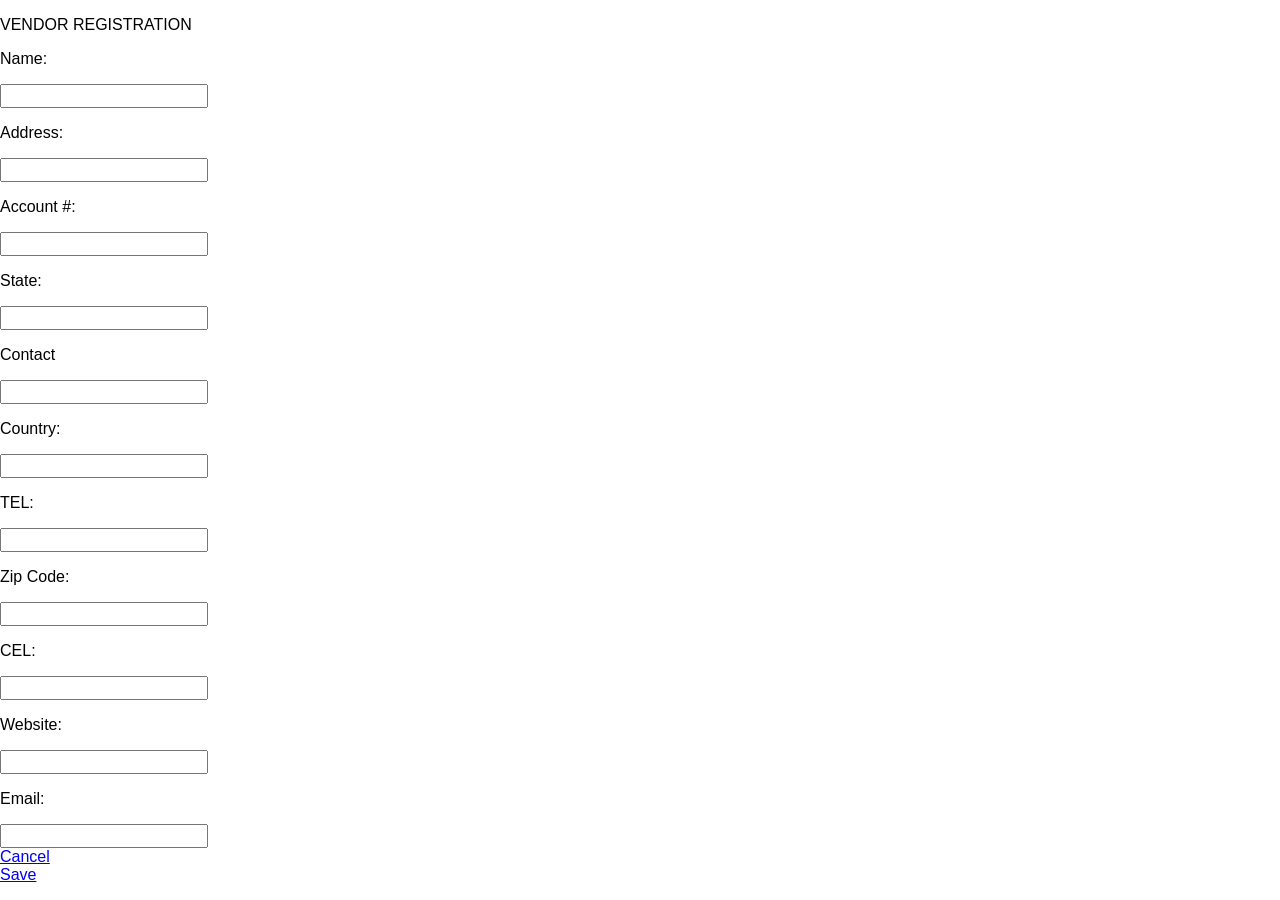
<file: public/newReceiptRegister/page-2.html>
<!DOCTYPE html>
<html>
	<head>
		<meta charset="UTF-8">
		<meta name="viewport" content="width=960">
		<link rel="stylesheet" type="text/css" href="https://fonts.googleapis.com/css?family=VT323|Jura|Nunito&amp;subset=all">
		<title>Page 2</title>
		<link rel="stylesheet" type="text/css" href="css/site.20150806195824.css">
		<!--[if lte IE 7]>
		<link rel="stylesheet" type="text/css" href="css/site.20150806195824-lteIE7.css">
		<![endif]-->
		<!--[if lte IE 8]>
		<link rel="stylesheet" type="text/css" href="css/site.20150806195824-lteIE8.css">
		<![endif]-->
		<!--[if gte IE 9]>
		<link rel="stylesheet" type="text/css" href="css/site.20150806195824-gteIE9.css">
		<![endif]-->
	</head>
	<body id="body-2">
		<div class="section-2">
			<div class="cont-86">
				<div class="cont-87">
					<div class="cont-88">
						<div class="cont-89"><p class="para-24"><span class="font-27">VENDOR</span><span class="font-28">&nbsp;REGISTRATION</span></p></div>
					</div>
				</div>
				<div class="cont-90">
					<div class="colwrapper-45">
						<div class="cont-91">
							<div class="cont-92"><p class="para-25"><span class="font-29">Name:</span></p></div>
						</div>
					</div>
					<div class="colwrapper-46">
						<div class="cont-93">
							<input type="text" name="text" class="input-21">
						</div>
					</div>
					<div class="colwrapper-47">
						<div class="cont-94">
							<div class="cont-95"><p class="para-26"><span class="font-30">Address:</span></p></div>
						</div>
					</div>
					<div class="colwrapper-48">
						<div class="cont-96">
							<input type="text" name="text" class="input-22">
						</div>
					</div>
				</div>
				<div class="cont-97">
					<div class="colwrapper-49">
						<div class="cont-98">
							<div class="cont-99"><p class="para-27"><span class="font-31">Account #:</span></p></div>
						</div>
					</div>
					<div class="colwrapper-50">
						<div class="cont-100">
							<input type="text" name="text" class="input-23">
						</div>
					</div>
					<div class="colwrapper-51">
						<div class="cont-101"></div>
					</div>
					<div class="colwrapper-52">
						<div class="cont-102">
							<div class="cont-103"><p class="para-28"><span class="font-32">State:</span></p></div>
						</div>
					</div>
					<div class="colwrapper-53">
						<div class="cont-104">
							<input type="text" name="text" class="input-24">
						</div>
					</div>
				</div>
				<div class="cont-105">
					<div class="colwrapper-54">
						<div class="cont-106">
							<div class="cont-107"><p class="para-29"><span class="font-33">Contact</span></p></div>
						</div>
					</div>
					<div class="colwrapper-55">
						<div class="cont-108">
							<input type="text" name="text" class="input-25">
						</div>
					</div>
					<div class="colwrapper-56">
						<div class="cont-109">
							<div class="cont-110"><p class="para-30"><span class="font-34">Country:</span></p></div>
						</div>
					</div>
					<div class="colwrapper-57">
						<div class="cont-111">
							<input type="text" name="text" class="input-26">
						</div>
					</div>
				</div>
				<div class="cont-112">
					<div class="colwrapper-58">
						<div class="cont-113">
							<div class="cont-114"><p class="para-31"><span class="font-35">TEL:</span></p></div>
						</div>
					</div>
					<div class="colwrapper-59">
						<div class="cont-115">
							<input type="text" name="text" class="input-27">
						</div>
					</div>
					<div class="colwrapper-60">
						<div class="cont-116">
							<div class="cont-117"><p class="para-32"><span class="font-36">Zip Code:</span></p></div>
						</div>
					</div>
					<div class="colwrapper-61">
						<div class="cont-118">
							<input type="text" name="text" class="input-28">
						</div>
					</div>
				</div>
				<div class="cont-119">
					<div class="colwrapper-62">
						<div class="cont-120">
							<div class="cont-121"><p class="para-33"><span class="font-37">CEL:</span></p></div>
						</div>
					</div>
					<div class="colwrapper-63">
						<div class="cont-122">
							<input type="text" name="text" class="input-29">
						</div>
					</div>
					<div class="colwrapper-64">
						<div class="cont-123">
							<div class="cont-124"><p class="para-34"><span class="font-38">Website:</span></p></div>
						</div>
					</div>
					<div class="colwrapper-65">
						<div class="cont-125">
							<input type="text" name="text" class="input-30">
						</div>
					</div>
				</div>
				<div class="cont-126">
					<div class="colwrapper-66">
						<div class="cont-127">
							<div class="cont-128"><p class="para-35"><span class="font-39">Email:</span></p></div>
						</div>
					</div>
					<div class="colwrapper-67">
						<div class="cont-129">
							<input type="text" name="text" class="input-31">
						</div>
					</div>
				</div>
				<div class="cont-130">
					<div class="colwrapper-68">
						<div class="cont-131">
							<a class="button-3" href="index.html">Cancel</a>
						</div>
					</div>
					<div class="colwrapper-69">
						<div class="cont-132">
							<a class="button-4" href="index.html">Save</a>
						</div>
					</div>
				</div>
			</div>
		</div>
		<script type="text/javascript">
			var androidBrowserVersion = RegExp(/Mozilla\/5\.0 \(Linux; .; Android ([\d.]+)/).exec(navigator.userAgent);
if(androidBrowserVersion && parseFloat(androidBrowserVersion[1]) < 5) { document.getElementsByTagName('body')[0].className+=' whitespacefix'; }
		</script>
	</body>
</html>
</file>
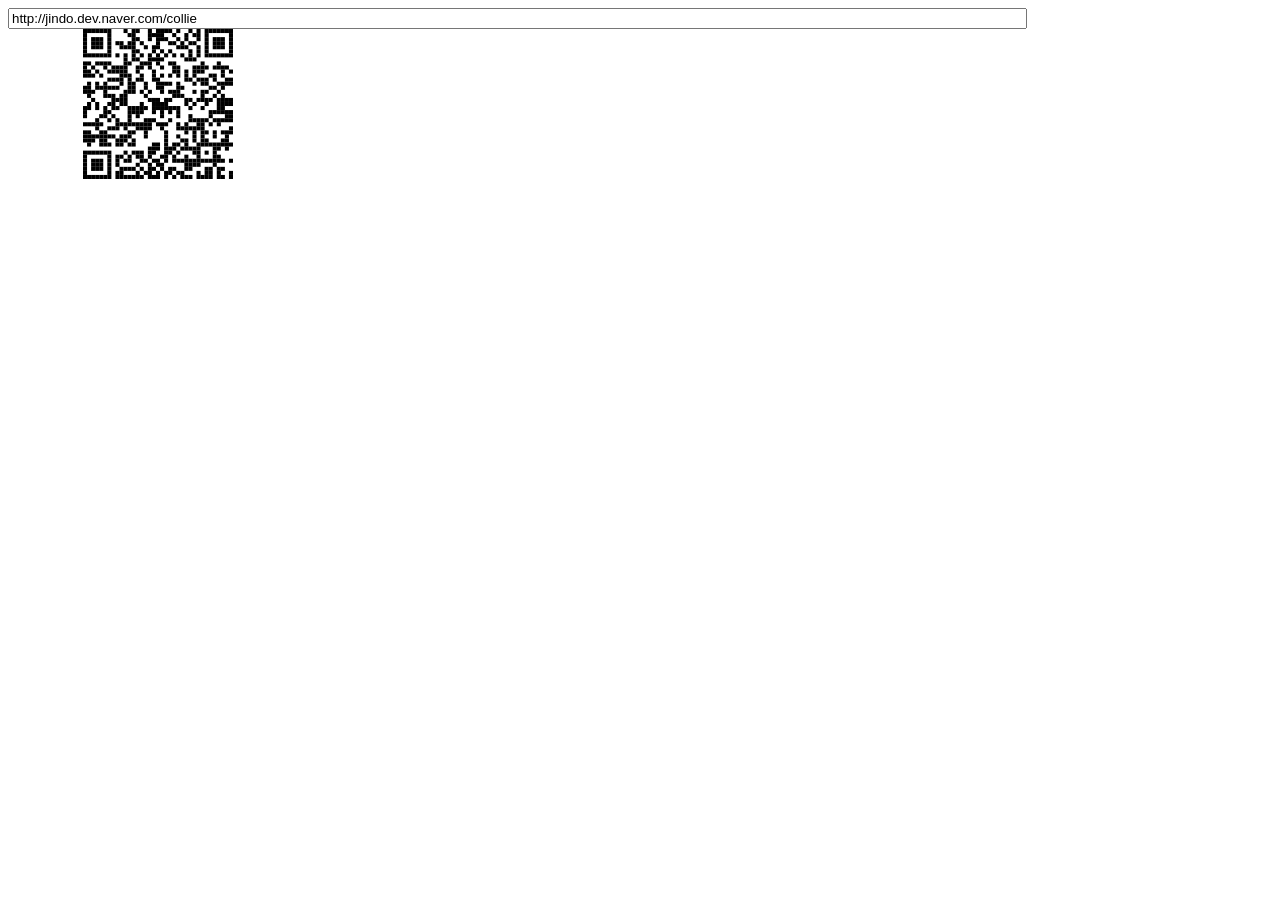
<file: public/cod/js/qrcode/index-svg.html>
<!DOCTYPE html PUBLIC "-//W3C//DTD XHTML 1.0 Transitional//EN" "http://www.w3.org/TR/xhtml1/DTD/xhtml1-transitional.dtd">
<html xmlns="http://www.w3.org/1999/xhtml" xml:lang="ko" lang="ko">
  <head>
    <title>Cross-Browser QRCode generator for Javascript</title>
    <meta http-equiv="Content-Type" content="text/html; charset=UTF-8" />
    <meta name="viewport" content="width=device-width,initial-scale=1,user-scalable=no" />
    <script type="text/javascript" src="jquery.min.js"></script>
    <script type="text/javascript" src="qrcode.js"></script>
  </head>
  <body>
  <input id="text" type="text" value="http://jindo.dev.naver.com/collie" style="width:80%" />
  <svg xmlns="http://www.w3.org/2000/svg" xmlns:xlink="http://www.w3.org/1999/xlink">
    <g id="qrcode"/>
  </svg>
  <script type="text/javascript">
  var qrcode = new QRCode(document.getElementById("qrcode"), {
      width : 100,
      height : 100,
      useSVG: true
  });

  function makeCode () {		
      var elText = document.getElementById("text");

      if (!elText.value) {
          alert("Input a text");
          elText.focus();
          return;
      }

      qrcode.makeCode(elText.value);
  }

  makeCode();

  $("#text").
      on("blur", function () {
          makeCode();
      }).
      on("keydown", function (e) {
          if (e.keyCode == 13) {
              makeCode();
          }
      });
    </script>
  </body>
</html>
</file>
<file: public/newReceiptRegister/css/site.20150806195824-lteIE7.css>
.cont {
	*display: inline;
	zoom: 1;
}
.colwrapper {
	*display: inline;
	zoom: 1;
}
.cont-2 {
	*display: inline;
	zoom: 1;
}
.cont-3 {
	*display: inline;
	zoom: 1;
}
.cont-4 {
	*display: inline;
	zoom: 1;
}
.cont-6 {
	*display: inline;
	zoom: 1;
}
.colwrapper-2 {
	*display: inline;
	zoom: 1;
}
.cont-7 {
	*display: inline;
	zoom: 1;
}
.colwrapper-3 {
	*display: inline;
	zoom: 1;
}
.cont-9 {
	*display: inline;
	zoom: 1;
}
.colwrapper-4 {
	*display: inline;
	zoom: 1;
}
.cont-10 {
	*display: inline;
	zoom: 1;
}
.colwrapper-5 {
	*display: inline;
	zoom: 1;
}
.cont-12 {
	*display: inline;
	zoom: 1;
}
.cont-13 {
	*display: inline;
	zoom: 1;
}
.colwrapper-6 {
	*display: inline;
	zoom: 1;
}
.cont-14 {
	*display: inline;
	zoom: 1;
}
.colwrapper-7 {
	*display: inline;
	zoom: 1;
}
.cont-16 {
	*display: inline;
	zoom: 1;
}
.colwrapper-8 {
	*display: inline;
	zoom: 1;
}
.cont-17 {
	*display: inline;
	zoom: 1;
}
.colwrapper-9 {
	*display: inline;
	zoom: 1;
}
.cont-18 {
	*display: inline;
	zoom: 1;
}
.colwrapper-10 {
	*display: inline;
	zoom: 1;
}
.cont-20 {
	*display: inline;
	zoom: 1;
}
.cont-21 {
	*display: inline;
	zoom: 1;
}
.colwrapper-11 {
	*display: inline;
	zoom: 1;
}
.cont-22 {
	*display: inline;
	zoom: 1;
}
.colwrapper-12 {
	*display: inline;
	zoom: 1;
}
.cont-24 {
	*display: inline;
	zoom: 1;
}
.colwrapper-13 {
	*display: inline;
	zoom: 1;
}
.cont-25 {
	*display: inline;
	zoom: 1;
}
.colwrapper-14 {
	*display: inline;
	zoom: 1;
}
.cont-27 {
	*display: inline;
	zoom: 1;
}
.cont-28 {
	*display: inline;
	zoom: 1;
}
.colwrapper-15 {
	*display: inline;
	zoom: 1;
}
.cont-29 {
	*display: inline;
	zoom: 1;
}
.colwrapper-16 {
	*display: inline;
	zoom: 1;
}
.cont-31 {
	*display: inline;
	zoom: 1;
}
.colwrapper-17 {
	*display: inline;
	zoom: 1;
}
.cont-32 {
	*display: inline;
	zoom: 1;
}
.colwrapper-18 {
	*display: inline;
	zoom: 1;
}
.cont-34 {
	*display: inline;
	zoom: 1;
}
.cont-35 {
	*display: inline;
	zoom: 1;
}
.colwrapper-19 {
	*display: inline;
	zoom: 1;
}
.cont-36 {
	*display: inline;
	zoom: 1;
}
.colwrapper-20 {
	*display: inline;
	zoom: 1;
}
.cont-38 {
	*display: inline;
	zoom: 1;
}
.colwrapper-21 {
	*display: inline;
	zoom: 1;
}
.cont-39 {
	*display: inline;
	zoom: 1;
}
.colwrapper-22 {
	*display: inline;
	zoom: 1;
}
.cont-40 {
	*display: inline;
	zoom: 1;
}
.colwrapper-23 {
	*display: inline;
	zoom: 1;
}
.cont-42 {
	*display: inline;
	zoom: 1;
}
.colwrapper-24 {
	*display: inline;
	zoom: 1;
}
.cont-43 {
	*display: inline;
	zoom: 1;
}
.cont-45 {
	*display: inline;
	zoom: 1;
}
.colwrapper-25 {
	*display: inline;
	zoom: 1;
}
.cont-46 {
	*display: inline;
	zoom: 1;
}
.colwrapper-26 {
	*display: inline;
	zoom: 1;
}
.cont-48 {
	*display: inline;
	zoom: 1;
}
.colwrapper-27 {
	*display: inline;
	zoom: 1;
}
.cont-49 {
	*display: inline;
	zoom: 1;
}
.cont-51 {
	*display: inline;
	zoom: 1;
}
.colwrapper-28 {
	*display: inline;
	zoom: 1;
}
.cont-52 {
	*display: inline;
	zoom: 1;
}
.colwrapper-29 {
	*display: inline;
	zoom: 1;
}
.cont-53 {
	*display: inline;
	zoom: 1;
}
.cont-54 {
	*display: inline;
	zoom: 1;
}
.cont-55 {
	*display: inline;
	zoom: 1;
}
.cont-57 {
	*display: inline;
	zoom: 1;
}
.colwrapper-30 {
	*display: inline;
	zoom: 1;
}
.cont-58 {
	*display: inline;
	zoom: 1;
}
.colwrapper-31 {
	*display: inline;
	zoom: 1;
}
.cont-60 {
	*display: inline;
	zoom: 1;
}
.colwrapper-32 {
	*display: inline;
	zoom: 1;
}
.cont-61 {
	*display: inline;
	zoom: 1;
}
.colwrapper-33 {
	*display: inline;
	zoom: 1;
}
.cont-63 {
	*display: inline;
	zoom: 1;
}
.cont-64 {
	*display: inline;
	zoom: 1;
}
.colwrapper-34 {
	*display: inline;
	zoom: 1;
}
.cont-65 {
	*display: inline;
	zoom: 1;
}
.colwrapper-35 {
	*display: inline;
	zoom: 1;
}
.cont-67 {
	*display: inline;
	zoom: 1;
}
.colwrapper-36 {
	*display: inline;
	zoom: 1;
}
.cont-68 {
	*display: inline;
	zoom: 1;
}
.cont-69 {
	*display: inline;
	zoom: 1;
}
.colwrapper-37 {
	*display: inline;
	zoom: 1;
}
.cont-70 {
	*display: inline;
	zoom: 1;
}
.colwrapper-38 {
	*display: inline;
	zoom: 1;
}
.cont-72 {
	*display: inline;
	zoom: 1;
}
.colwrapper-39 {
	*display: inline;
	zoom: 1;
}
.cont-73 {
	*display: inline;
	zoom: 1;
}
.colwrapper-40 {
	*display: inline;
	zoom: 1;
}
.cont-75 {
	*display: inline;
	zoom: 1;
}
.cont-76 {
	*display: inline;
	zoom: 1;
}
.colwrapper-41 {
	*display: inline;
	zoom: 1;
}
.cont-77 {
	*display: inline;
	zoom: 1;
}
.colwrapper-42 {
	*display: inline;
	zoom: 1;
}
.cont-79 {
	*display: inline;
	zoom: 1;
}
.cont-80 {
	*display: inline;
	zoom: 1;
}
.colwrapper-43 {
	*display: inline;
	zoom: 1;
}
.cont-81 {
	*display: inline;
	zoom: 1;
}
.colwrapper-44 {
	*display: inline;
	zoom: 1;
}
.cont-83 {
	*display: inline;
	zoom: 1;
}
.cont-84 {
	*display: inline;
	zoom: 1;
}
.cont-86 {
	*display: inline;
	zoom: 1;
}
.cont-87 {
	*display: inline;
	zoom: 1;
}
.cont-88 {
	*display: inline;
	zoom: 1;
}
.cont-90 {
	*display: inline;
	zoom: 1;
}
.colwrapper-45 {
	*display: inline;
	zoom: 1;
}
.cont-91 {
	*display: inline;
	zoom: 1;
}
.colwrapper-46 {
	*display: inline;
	zoom: 1;
}
.cont-93 {
	*display: inline;
	zoom: 1;
}
.colwrapper-47 {
	*display: inline;
	zoom: 1;
}
.cont-94 {
	*display: inline;
	zoom: 1;
}
.colwrapper-48 {
	*display: inline;
	zoom: 1;
}
.cont-96 {
	*display: inline;
	zoom: 1;
}
.cont-97 {
	*display: inline;
	zoom: 1;
}
.colwrapper-49 {
	*display: inline;
	zoom: 1;
}
.cont-98 {
	*display: inline;
	zoom: 1;
}
.colwrapper-50 {
	*display: inline;
	zoom: 1;
}
.cont-100 {
	*display: inline;
	zoom: 1;
}
.colwrapper-51 {
	*display: inline;
	zoom: 1;
}
.cont-101 {
	*display: inline;
	zoom: 1;
}
.colwrapper-52 {
	*display: inline;
	zoom: 1;
}
.cont-102 {
	*display: inline;
	zoom: 1;
}
.colwrapper-53 {
	*display: inline;
	zoom: 1;
}
.cont-104 {
	*display: inline;
	zoom: 1;
}
.cont-105 {
	*display: inline;
	zoom: 1;
}
.colwrapper-54 {
	*display: inline;
	zoom: 1;
}
.cont-106 {
	*display: inline;
	zoom: 1;
}
.colwrapper-55 {
	*display: inline;
	zoom: 1;
}
.cont-108 {
	*display: inline;
	zoom: 1;
}
.colwrapper-56 {
	*display: inline;
	zoom: 1;
}
.cont-109 {
	*display: inline;
	zoom: 1;
}
.colwrapper-57 {
	*display: inline;
	zoom: 1;
}
.cont-111 {
	*display: inline;
	zoom: 1;
}
.cont-112 {
	*display: inline;
	zoom: 1;
}
.colwrapper-58 {
	*display: inline;
	zoom: 1;
}
.cont-113 {
	*display: inline;
	zoom: 1;
}
.colwrapper-59 {
	*display: inline;
	zoom: 1;
}
.cont-115 {
	*display: inline;
	zoom: 1;
}
.colwrapper-60 {
	*display: inline;
	zoom: 1;
}
.cont-116 {
	*display: inline;
	zoom: 1;
}
.colwrapper-61 {
	*display: inline;
	zoom: 1;
}
.cont-118 {
	*display: inline;
	zoom: 1;
}
.cont-119 {
	*display: inline;
	zoom: 1;
}
.colwrapper-62 {
	*display: inline;
	zoom: 1;
}
.cont-120 {
	*display: inline;
	zoom: 1;
}
.colwrapper-63 {
	*display: inline;
	zoom: 1;
}
.cont-122 {
	*display: inline;
	zoom: 1;
}
.colwrapper-64 {
	*display: inline;
	zoom: 1;
}
.cont-123 {
	*display: inline;
	zoom: 1;
}
.colwrapper-65 {
	*display: inline;
	zoom: 1;
}
.cont-125 {
	*display: inline;
	zoom: 1;
}
.cont-126 {
	*display: inline;
	zoom: 1;
}
.colwrapper-66 {
	*display: inline;
	zoom: 1;
}
.cont-127 {
	*display: inline;
	zoom: 1;
}
.colwrapper-67 {
	*display: inline;
	zoom: 1;
}
.cont-129 {
	*display: inline;
	zoom: 1;
}
.cont-130 {
	*display: inline;
	zoom: 1;
}
.colwrapper-68 {
	*display: inline;
	zoom: 1;
}
.cont-131 {
	*display: inline;
	zoom: 1;
}
.colwrapper-69 {
	*display: inline;
	zoom: 1;
}
.cont-132 {
	*display: inline;
	zoom: 1;
}
</file>
<file: public/newReceiptRegister/css/site.20150806195824-lteIE8.css>
.cont-54 {
	behavior: url(js/PIE.htc);
	-pie-background: rgba(221,236,247,0.177);
}
</file>
<file: public/newReceiptRegister/css/site.20150806195824-gteIE9.css>
.cont-54 {
	behavior: url(js/PIE.htc);
	-pie-background: rgba(221,236,247,0.177);
}
</file>
